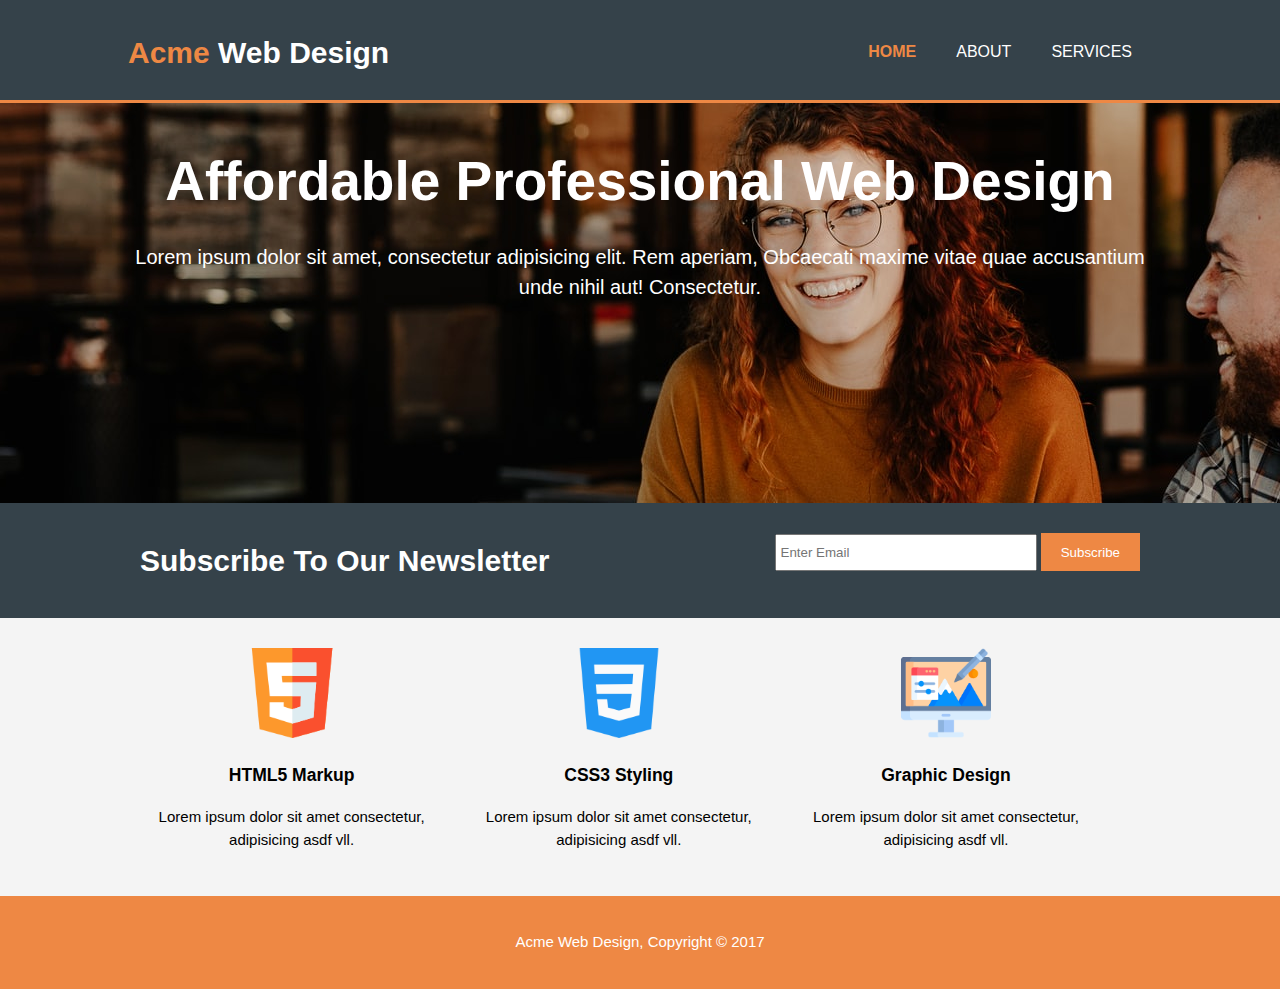
<file: acme web/index.html>
<!DOCTYPE html>
<html lang="en">
<head>

    <meta charset="UTF-8">
    <meta http-equiv="X-UA-Compatible" content="IE=edge">
    <meta name="viewport" content="width=device-width, initial-scale=1.0">
    <meta name="description" content="Affordable and professional web design">
    <meta name="keywords" content="web design, Affordable web design, professional web design">
    <meta name="author" content="Mohammad Zaid">
    <title>Acme Web Design | Welcome </title>
    <link rel="stylesheet" href="css/style.css">
    
</head>

<body>

    <header>
        <div class="container">
            <div id="branding">
                <h1><span class="highlight">Acme</span> Web Design</h1>
            </div>
            <nav>
                <ul>
                    <li class="current"><a href="index.html">Home</a></li>
                    <li><a href="about.html">About</a></li>
                    <li><a href="services.html">Services</a></li>
                 </ul>
            </nav>
        </div>
    </header>

    <section id="showcase">
        <div class="container">
            <h1>Affordable Professional Web Design</h1>
            <p>Lorem ipsum dolor sit amet, consectetur adipisicing elit. Rem aperiam, Obcaecati maxime vitae quae accusantium unde nihil aut! Consectetur.</p>
        </div>
    </section>

    <section id="newsletter">
        <div class="container">
            <h1>Subscribe To Our Newsletter</h1>
            <form action="">
                <input type="email" placeholder="Enter Email">
                <button type="submit" class="button_1">Subscribe</button>
            </form>
        </div>
    </section>

    <section id="boxes">
        <div class="container">
            <div class="box">
                <img src="img/html5.png" alt="" srcset="">
                <h3>HTML5 Markup</h3>
                <p>Lorem ipsum dolor sit amet consectetur, adipisicing asdf
                    vll.
                </p>
            </div>
            <div class="box">
                <img src="img/css-3.png" alt="" srcset="">
                <h3>CSS3 Styling</h3>
                <p>Lorem ipsum dolor sit amet consectetur, adipisicing asdf
                    vll.
                </p>
            </div>
            <div class="box">
                <img src="img/illustration.png" alt="" srcset="">
                <h3>Graphic Design</h3>
                <p>Lorem ipsum dolor sit amet consectetur, adipisicing asdf
                    vll.
                </p>
            </div>
        </div>
    </section>

    <footer>
        <p>Acme Web Design, Copyright &copy; 2017</p>
    </footer>

</body>
</html>
</file>
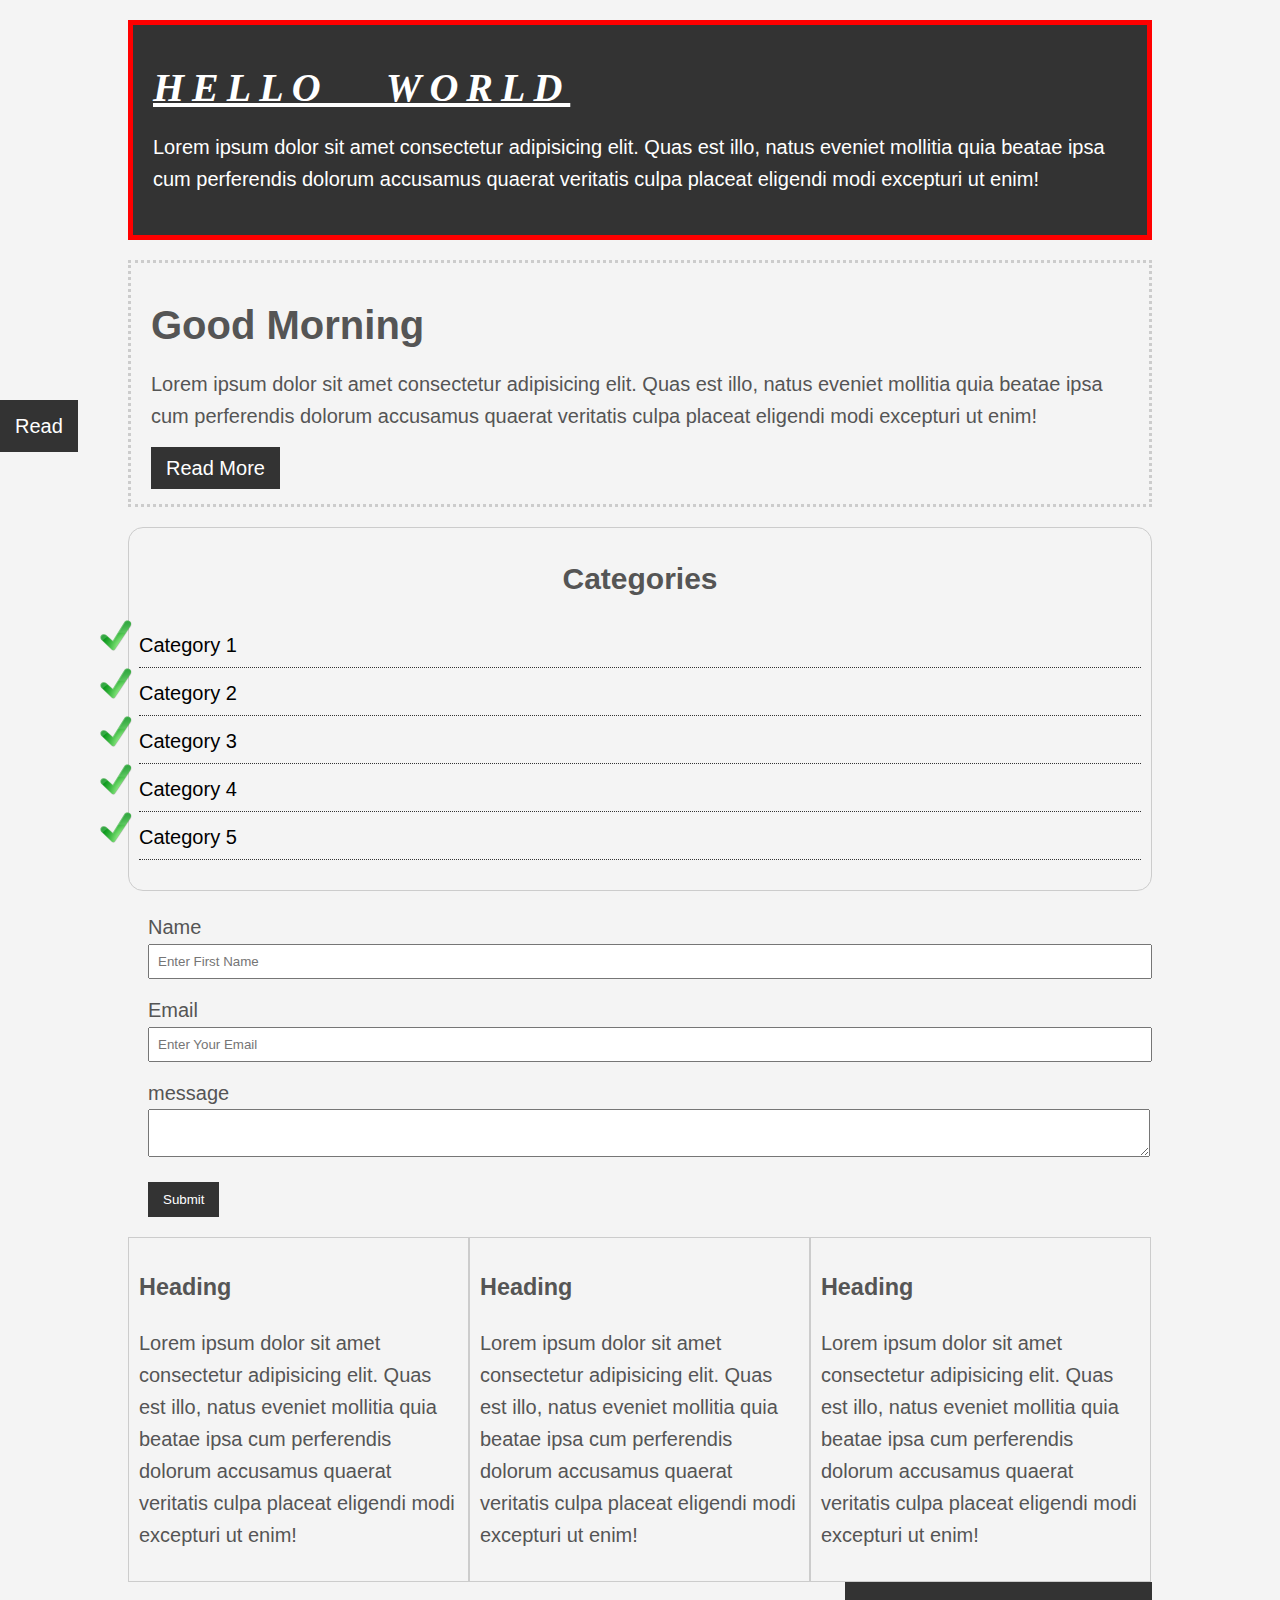
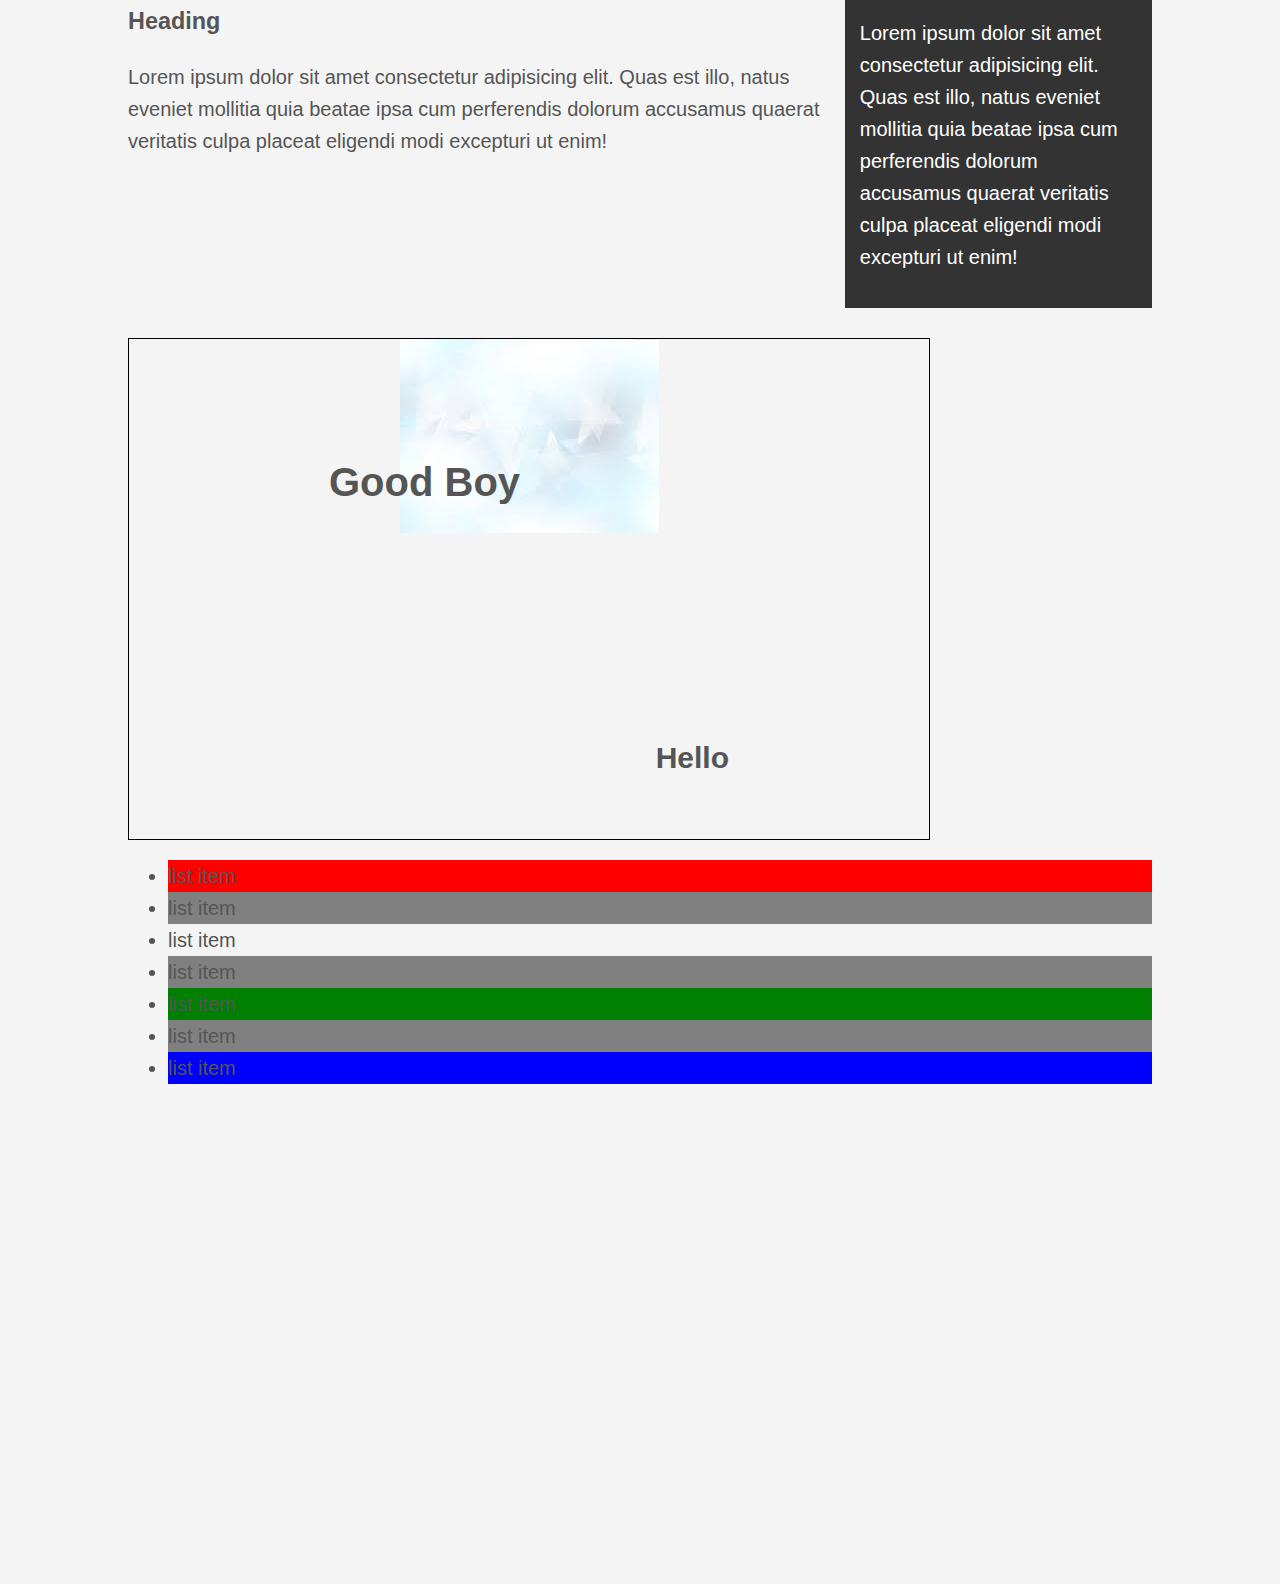
<file: css cheatsheet/index.html>
<!DOCTYPE html>
<html>
    <head>
        <title>CSS Cheat Sheet</title>
        <link rel="stylesheet" type="text/css" href="style.css">
    </head>
    <body>
        <div class="container">
            <div class="box-1">
                <h1>Hello World</h1>
                <p>Lorem ipsum dolor sit amet consectetur adipisicing elit. Quas est illo, natus eveniet mollitia quia beatae ipsa cum perferendis dolorum accusamus quaerat veritatis culpa placeat eligendi modi excepturi ut enim!</p>
            </div>
            <div class="box-2">
                <h1>Good Morning</h1>
                <p>Lorem ipsum dolor sit amet consectetur adipisicing elit. Quas est illo, natus eveniet mollitia quia beatae ipsa cum perferendis dolorum accusamus quaerat veritatis culpa placeat eligendi modi excepturi ut enim!</p>
                <a class = "button" href="">Read More</a>
            </div>
            <div class="categories">
                <h2>Categories</h2>
                <ul>
                    <li><a href="#">Category 1</a></li>
                    <li><a href="#">Category 2</a></li>
                    <li><a href="#">Category 3</a></li>
                    <li><a href="#">Category 4</a></li>
                    <li><a href="test.html">Category 5</a></li>
                </ul>
            
            </div>
            <form class="my-form">
                <div class="form-group">

                    <label for="">Name</label>
                    <input type="text" name="first-name" placeholder="Enter First Name">
                    

                </div>
                <div class="form-group">

                    <label for="">Email</label>
                    <input type="text" name="email" placeholder="Enter Your Email">
                    

                </div>
                <div class="form-group">

                    <label for="">message</label>
                    <textarea name="message"></textarea>                    

                </div>
                <input class="button" type="submit" value="Submit" name="">
            </form>
            <div class="block">
                <h3>Heading</h3>
                <p>Lorem ipsum dolor sit amet consectetur adipisicing elit. Quas est illo, natus eveniet mollitia quia beatae ipsa cum perferendis dolorum accusamus quaerat veritatis culpa placeat eligendi modi excepturi ut enim!</p>
            </div>
            <div class="block">
                <h3>Heading</h3>
                <p>Lorem ipsum dolor sit amet consectetur adipisicing elit. Quas est illo, natus eveniet mollitia quia beatae ipsa cum perferendis dolorum accusamus quaerat veritatis culpa placeat eligendi modi excepturi ut enim!</p>
            </div>
            <div class="block">
                <h3>Heading</h3>
                <p>Lorem ipsum dolor sit amet consectetur adipisicing elit. Quas est illo, natus eveniet mollitia quia beatae ipsa cum perferendis dolorum accusamus quaerat veritatis culpa placeat eligendi modi excepturi ut enim!</p>
            </div>

            <div class = "clr"></div>

            <div id = "main-block">
                <h3>Heading</h3>
                <p>Lorem ipsum dolor sit amet consectetur adipisicing elit. Quas est illo, natus eveniet mollitia quia beatae ipsa cum perferendis dolorum accusamus quaerat veritatis culpa placeat eligendi modi excepturi ut enim!</p>
            </div>
            <div id = "sidebar">
                
                <p>Lorem ipsum dolor sit amet consectetur adipisicing elit. Quas est illo, natus eveniet mollitia quia beatae ipsa cum perferendis dolorum accusamus quaerat veritatis culpa placeat eligendi modi excepturi ut enim!</p>
            </div>
            <div class="clr"></div>
            <div class="p-box">
                <h1>Good Boy</h1>
                <h2>Hello</h2>
            </div>

            <ul class="my-list">
                <li>list item</li>
                <li>list item</li>
                <li>list item</li>
                <li>list item</li>
                <li>list item</li>
                <li>list item</li>
                <li>list item</li>
            </ul>
        </div> <!--container end-->

        <a class="fix-me button" href="">Read</a>

        <div style="margin-top: 500px;"></div>
    </body>
</html>
</file>
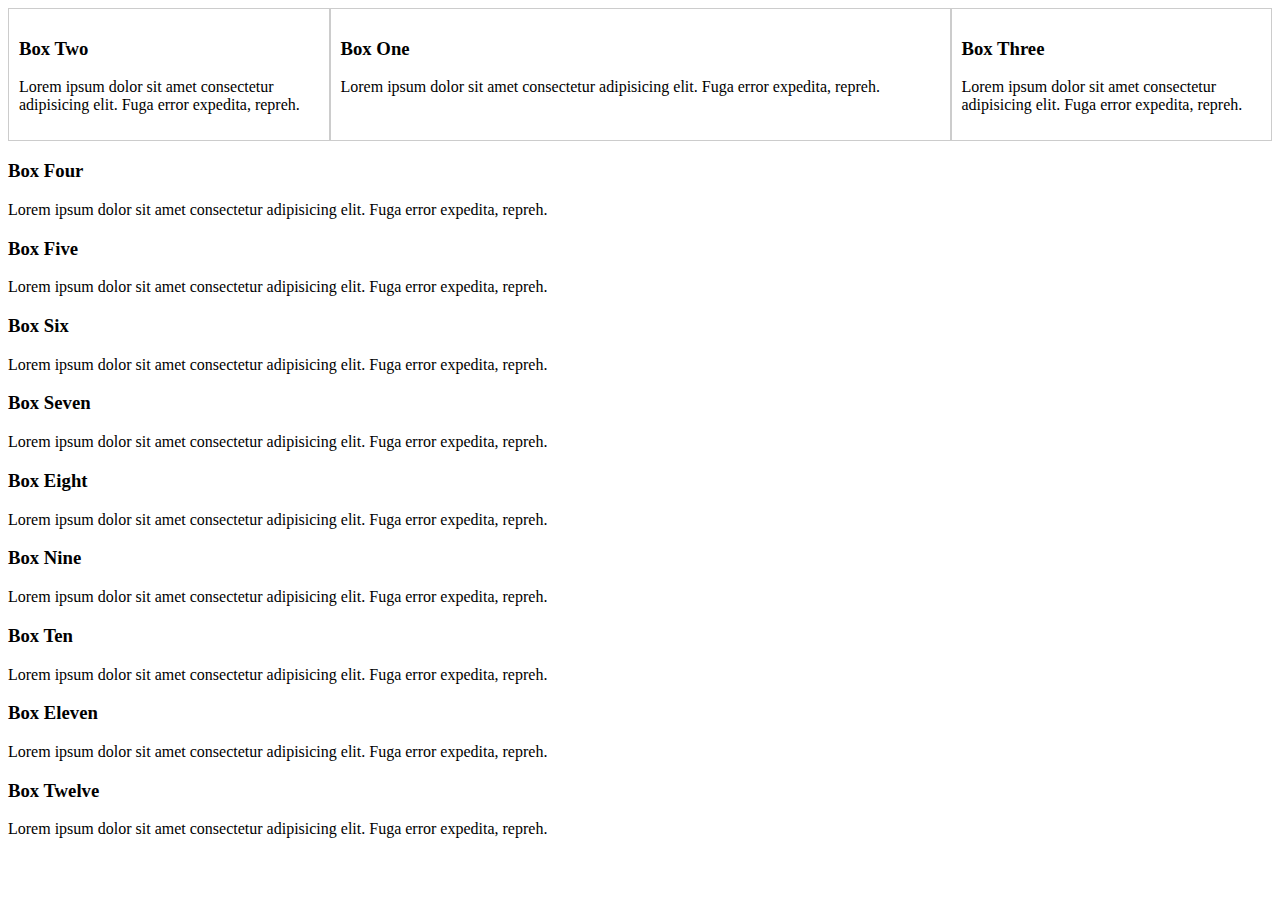
<file: css-flexbox/index.html>
<!DOCTYPE html>
<html>
    <head>
        <title>css flexbox</title>
        <link rel="stylesheet" href="css/style.css">
    </head>
    <body>
        <div class="container-1">
            <div class="box-1">
                <h3>Box One</h3>
                <p>Lorem ipsum dolor sit amet consectetur adipisicing elit. Fuga error expedita, repreh.</p>
            </div>
            <div class="box-2">
                <h3>Box Two</h3>
                <p>Lorem ipsum dolor sit amet consectetur adipisicing elit. Fuga error expedita, repreh.</p>
            </div>
            <div class="box-3">
                <h3>Box Three</h3>
                <p>Lorem ipsum dolor sit amet consectetur adipisicing elit. Fuga error expedita, repreh.</p>
            </div>
        </div>

        <div class="container-2">
            <div class="container-2-box">
                <h3>Box Four</h3>
                <p>Lorem ipsum dolor sit amet consectetur adipisicing elit. Fuga error expedita, repreh.</p>
            </div>
            <div class="conatiner-2-box">
                <h3>Box Five</h3>
                <p>Lorem ipsum dolor sit amet consectetur adipisicing elit. Fuga error expedita, repreh.</p>
            </div>
            <div class="container-2-box">
                <h3>Box Six</h3>
                <p>Lorem ipsum dolor sit amet consectetur adipisicing elit. Fuga error expedita, repreh.</p>
            </div>
        </div>

        <div class="container-3">
            <div class="container-3-box">
                <h3>Box Seven</h3>
                <p>Lorem ipsum dolor sit amet consectetur adipisicing elit. Fuga error expedita, repreh.</p>
            </div>
            <div class="container-3-box">
                <h3>Box Eight</h3>
                <p>Lorem ipsum dolor sit amet consectetur adipisicing elit. Fuga error expedita, repreh.</p>
            </div>
            <div class="container-3-box">
                <h3>Box Nine</h3>
                <p>Lorem ipsum dolor sit amet consectetur adipisicing elit. Fuga error expedita, repreh.</p>
            </div>
            <div class="container-3-box">
                <h3>Box Ten</h3>
                <p>Lorem ipsum dolor sit amet consectetur adipisicing elit. Fuga error expedita, repreh.</p>
            </div>
            <div class="container-3-box">
                <h3>Box Eleven</h3>
                <p>Lorem ipsum dolor sit amet consectetur adipisicing elit. Fuga error expedita, repreh.</p>
            </div>
            <div class="container-3-box">
                <h3>Box Twelve</h3>
                <p>Lorem ipsum dolor sit amet consectetur adipisicing elit. Fuga error expedita, repreh.</p>
            </div>
        </div>
    </body>
</html>
</file>
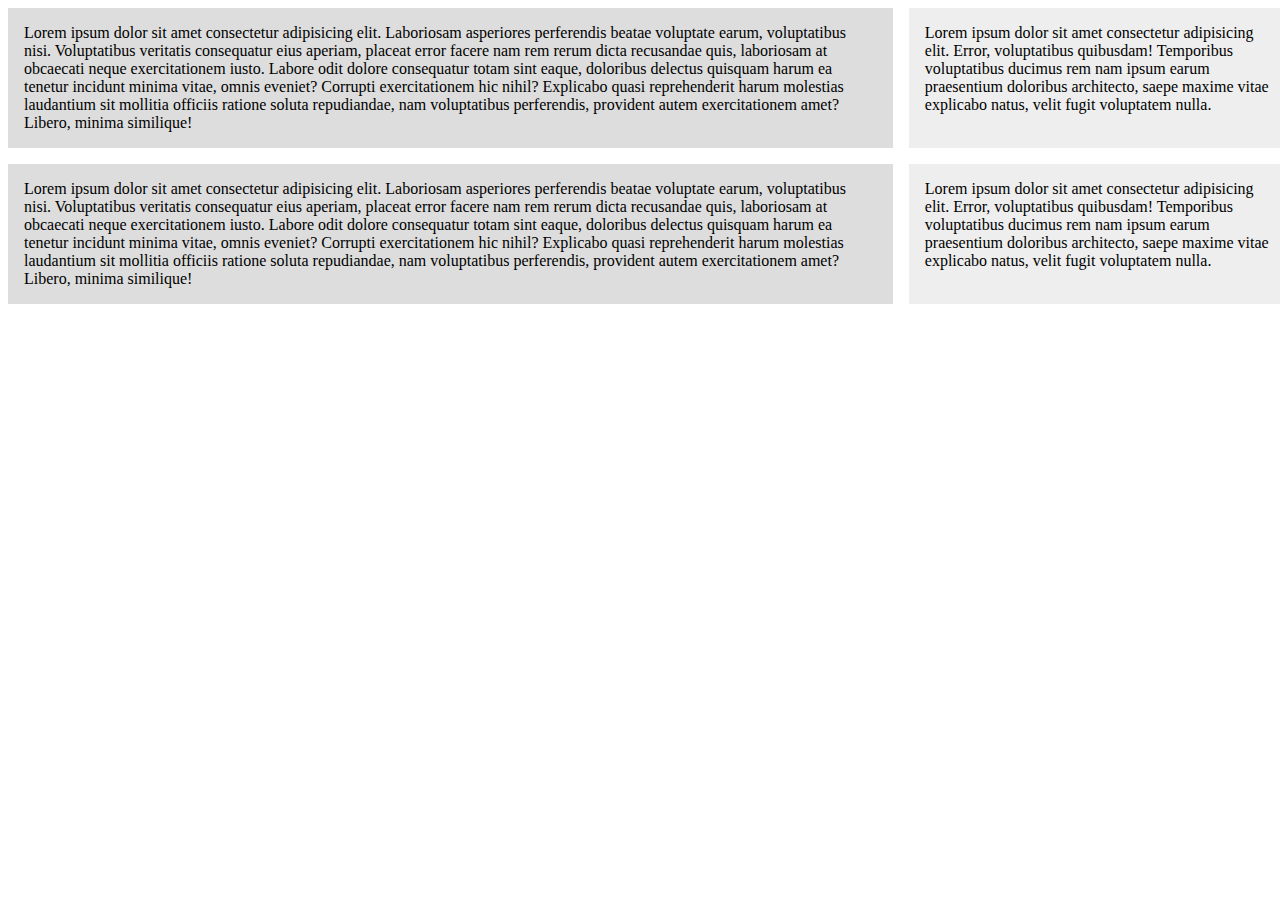
<file: css-grid/index.html>
<!DOCTYPE html>
<html>
    <head>
        <title>CSS Grid</title>
        <style>
            .wrapper{
                display: grid;
                grid-template-columns: 70% 30%;
                /* grid-column-gap: 1em;
                grid-row-gap: 1em; */
                gap: 1em;
            }
            .wrapper > div{
                background: #eee;
                padding: 1em;
            }
            .wrapper > div:nth-child(odd){
                background: #ddd;
            }
        </style>
    </head>
    <body>
        <div class="wrapper">
            <div>
                Lorem ipsum dolor sit amet consectetur adipisicing elit. Laboriosam asperiores perferendis beatae voluptate earum, voluptatibus nisi. Voluptatibus veritatis consequatur eius aperiam, placeat error facere nam rem rerum dicta recusandae quis, laboriosam at obcaecati neque exercitationem iusto. Labore odit dolore consequatur totam sint eaque, doloribus delectus quisquam harum ea tenetur incidunt minima vitae, omnis eveniet? Corrupti exercitationem hic nihil? Explicabo quasi reprehenderit harum molestias laudantium sit mollitia officiis ratione soluta repudiandae, nam voluptatibus perferendis, provident autem exercitationem amet? Libero, minima similique!
            </div>
            <div>
                Lorem ipsum dolor sit amet consectetur adipisicing elit. Error, voluptatibus quibusdam! Temporibus voluptatibus ducimus rem nam ipsum earum praesentium doloribus architecto, saepe maxime vitae explicabo natus, velit fugit voluptatem nulla.
            </div>
            <div>
                Lorem ipsum dolor sit amet consectetur adipisicing elit. Laboriosam asperiores perferendis beatae voluptate earum, voluptatibus nisi. Voluptatibus veritatis consequatur eius aperiam, placeat error facere nam rem rerum dicta recusandae quis, laboriosam at obcaecati neque exercitationem iusto. Labore odit dolore consequatur totam sint eaque, doloribus delectus quisquam harum ea tenetur incidunt minima vitae, omnis eveniet? Corrupti exercitationem hic nihil? Explicabo quasi reprehenderit harum molestias laudantium sit mollitia officiis ratione soluta repudiandae, nam voluptatibus perferendis, provident autem exercitationem amet? Libero, minima similique!
            </div>
            <div>
                Lorem ipsum dolor sit amet consectetur adipisicing elit. Error, voluptatibus quibusdam! Temporibus voluptatibus ducimus rem nam ipsum earum praesentium doloribus architecto, saepe maxime vitae explicabo natus, velit fugit voluptatem nulla.
            </div>
        </div>
    </body>
</html>
</file>
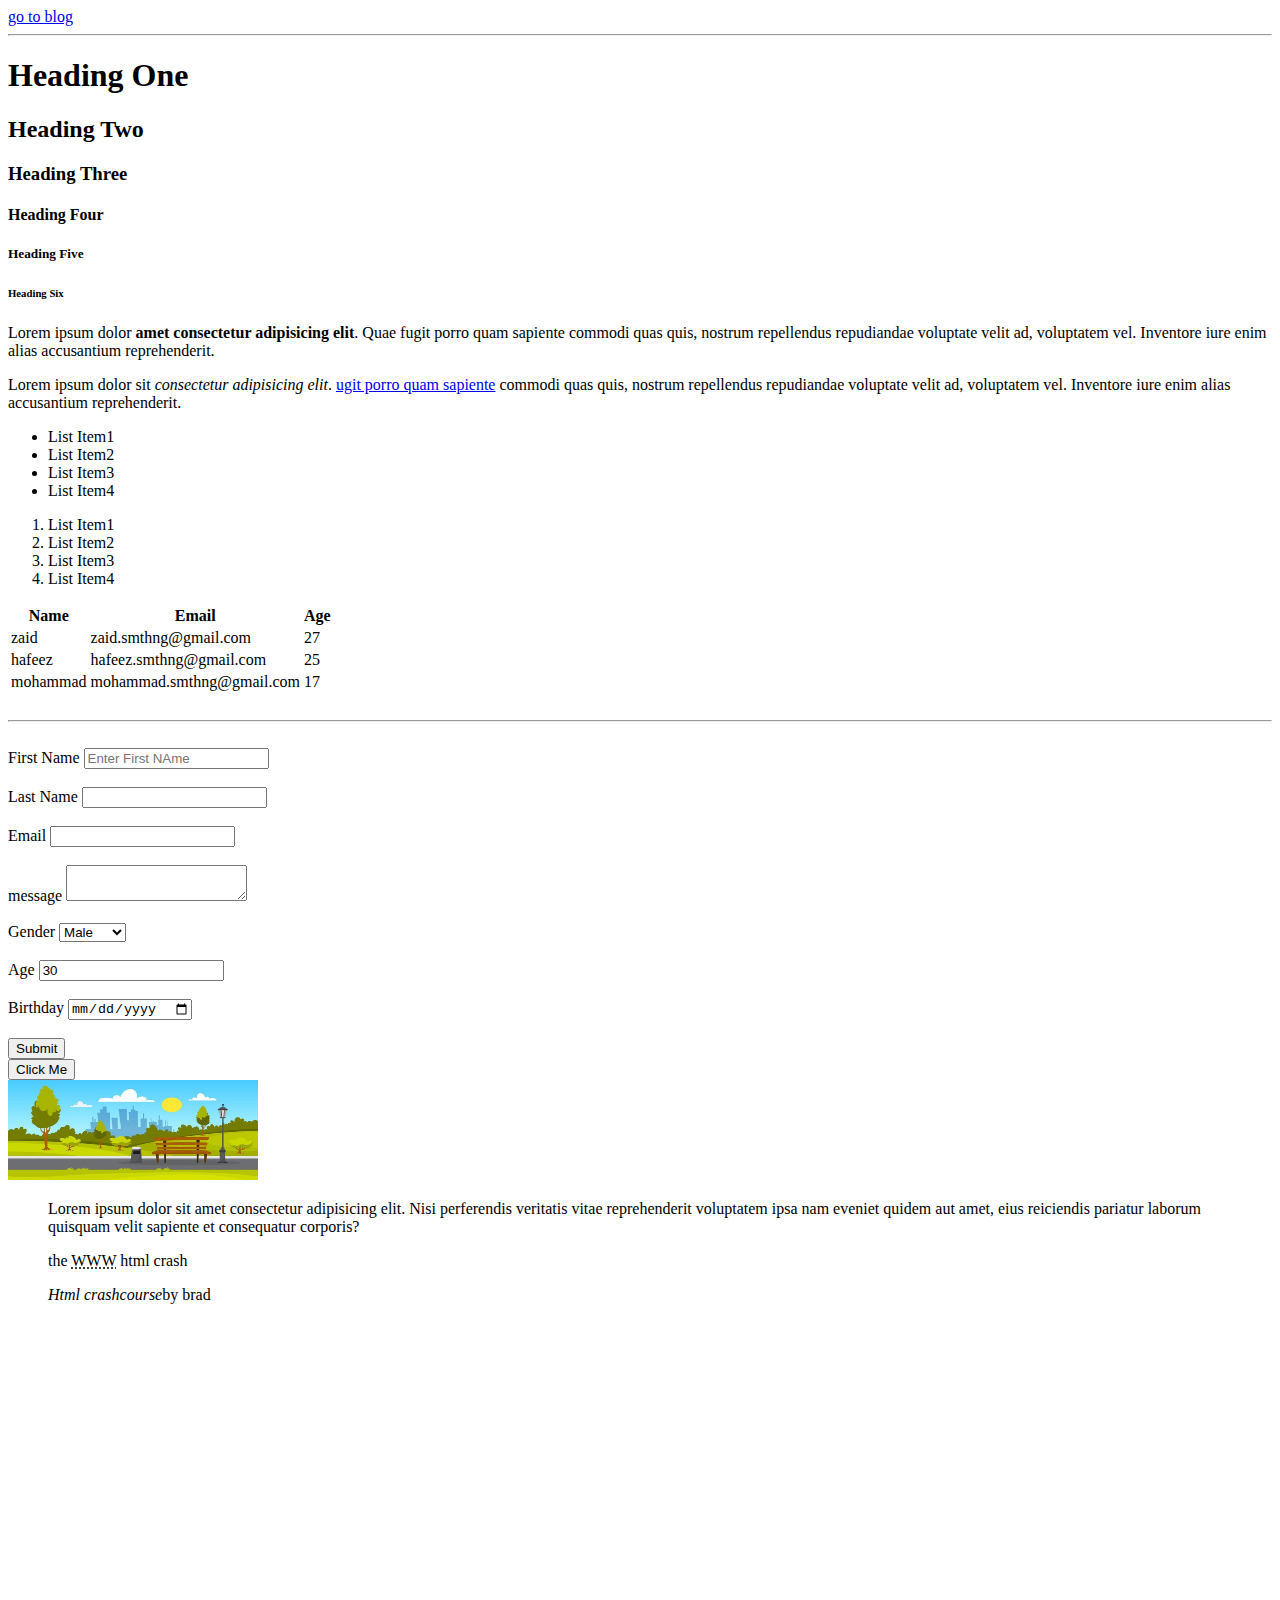
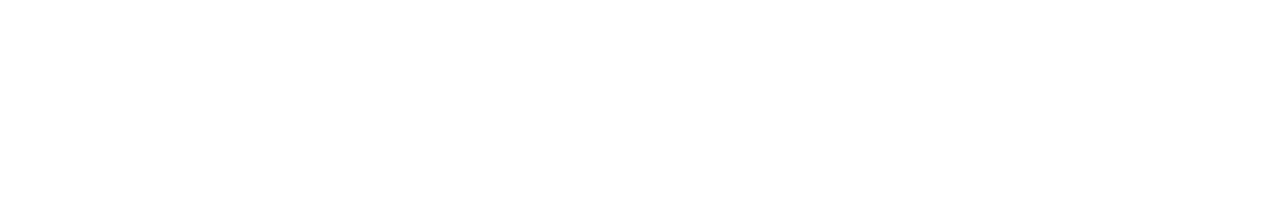
<file: html cheatsheet/index.html>
<!DOCTYPE html>
<html>
    <head>
        <title>HTML cheat sheet</title>
    </head>
    <body>
        <a href="blog.html">go to blog</a>
        <hr>
        <!-- Headings -->
        <h1>Heading One</h1>
        <h2>Heading Two</h2>
        <h3>Heading Three</h3>
        <h4>Heading Four</h4>
        <h5>Heading Five</h5>
        <h6>Heading Six</h6>

        <!-- Paragraph -->
        <p>
            Lorem ipsum dolor <strong> amet consectetur adipisicing elit</strong>. Quae fugit porro quam sapiente commodi quas quis, nostrum repellendus repudiandae voluptate velit ad, voluptatem vel. Inventore iure enim alias accusantium reprehenderit.

        </p>
        <p>
            Lorem ipsum dolor sit <em>consectetur adipisicing elit</em>. <a href ="https://youtube.com/" target = "_blank">ugit porro quam sapiente</a> commodi quas quis, nostrum repellendus repudiandae voluptate velit ad, voluptatem vel. Inventore iure enim alias accusantium reprehenderit.

        </p>

        <!-- List -->
            <ul>
                <li>List Item1</li>
                <li>List Item2</li>
                <li>List Item3</li>
                <li>List Item4</li>
            </ul>
            <ol>
                <li>List Item1</li>
                <li>List Item2</li>
                <li>List Item3</li>
                <li>List Item4</li>
            </ol>

            <!-- Table -->
            <table>
                <thead>
                    <tr>
                        <th>Name</th>
                        <th>Email</th>
                        <th>Age</th>
                    </tr>
                </thead>
                <tbody>
                    <tr>
                        <td>zaid</td>
                        <td>zaid.smthng@gmail.com</td>
                        <td>27</td>
                    </tr>
                    <tr>
                        <td>hafeez</td>
                        <td>hafeez.smthng@gmail.com</td>
                        <td>25</td>
                    </tr>
                    <tr>
                        <td>mohammad</td>
                        <td>mohammad.smthng@gmail.com</td>
                        <td>17</td>
                    </tr>
                </tbody>
            </table>

            <br>
            <hr>
            <br>

            <!-- Form -->
            <form action="https://www.youtube.com/watch?v=UB1O30fR-EE&t=1605s" method="POST">
                <div>
                    <label for="">First Name</label>
                    <input type="text" name="firstName" placeholder="Enter First NAme">
                </div>
                <br>
                <div>
                    <label for="">Last Name</label>
                    <input type="text" name="lastName">
                </div>
                <br>
                <div>
                    <label for="">Email</label>
                    <input type="email" name="email">
                </div>
                <br>
                <div>
                    <label for="">message</label>
                    <textarea name="message"></textarea>
                </div>
                <br>
                <div>
                    <label for="">Gender</label>
                    <select>
                        <option value="male">Male</option>
                        <option value="female">Female</option>
                        <option value="other">Other</option>
                    </select>
                </div>
                <br>
                <div>
                    <label for="">Age</label>
                    <input type="number" name="age" value="30">
                </div>
                <br>
                <div>
                    <label for="">Birthday</label>
                    <input type="date" name="birthday">
                </div>
                <br>
                <input type="submit" name="submit" value="Submit">
            </form>

            <!-- Button -->
            <button>Click Me</button>

            <br>
            <a href="images/bg.jpg">
                <img src="images/bg.jpg" alt="Image not found" width="250" height="100">
            </a>

            <!-- Quotation -->

            <blockquote cite="https://youtube.com">
                Lorem ipsum dolor sit amet consectetur adipisicing elit. Nisi perferendis veritatis vitae reprehenderit voluptatem ipsa nam eveniet quidem aut amet, eius reiciendis pariatur laborum quisquam velit sapiente et consequatur corporis?
                <p>the <abbr title="World Wide Web">WWW</abbr> html crash</p>
                <p><cite>Html crashcourse</cite>by brad </p>
            </blockquote>

            <div style="margin-top: 500px"></div>
    </body>
</html>
</file>
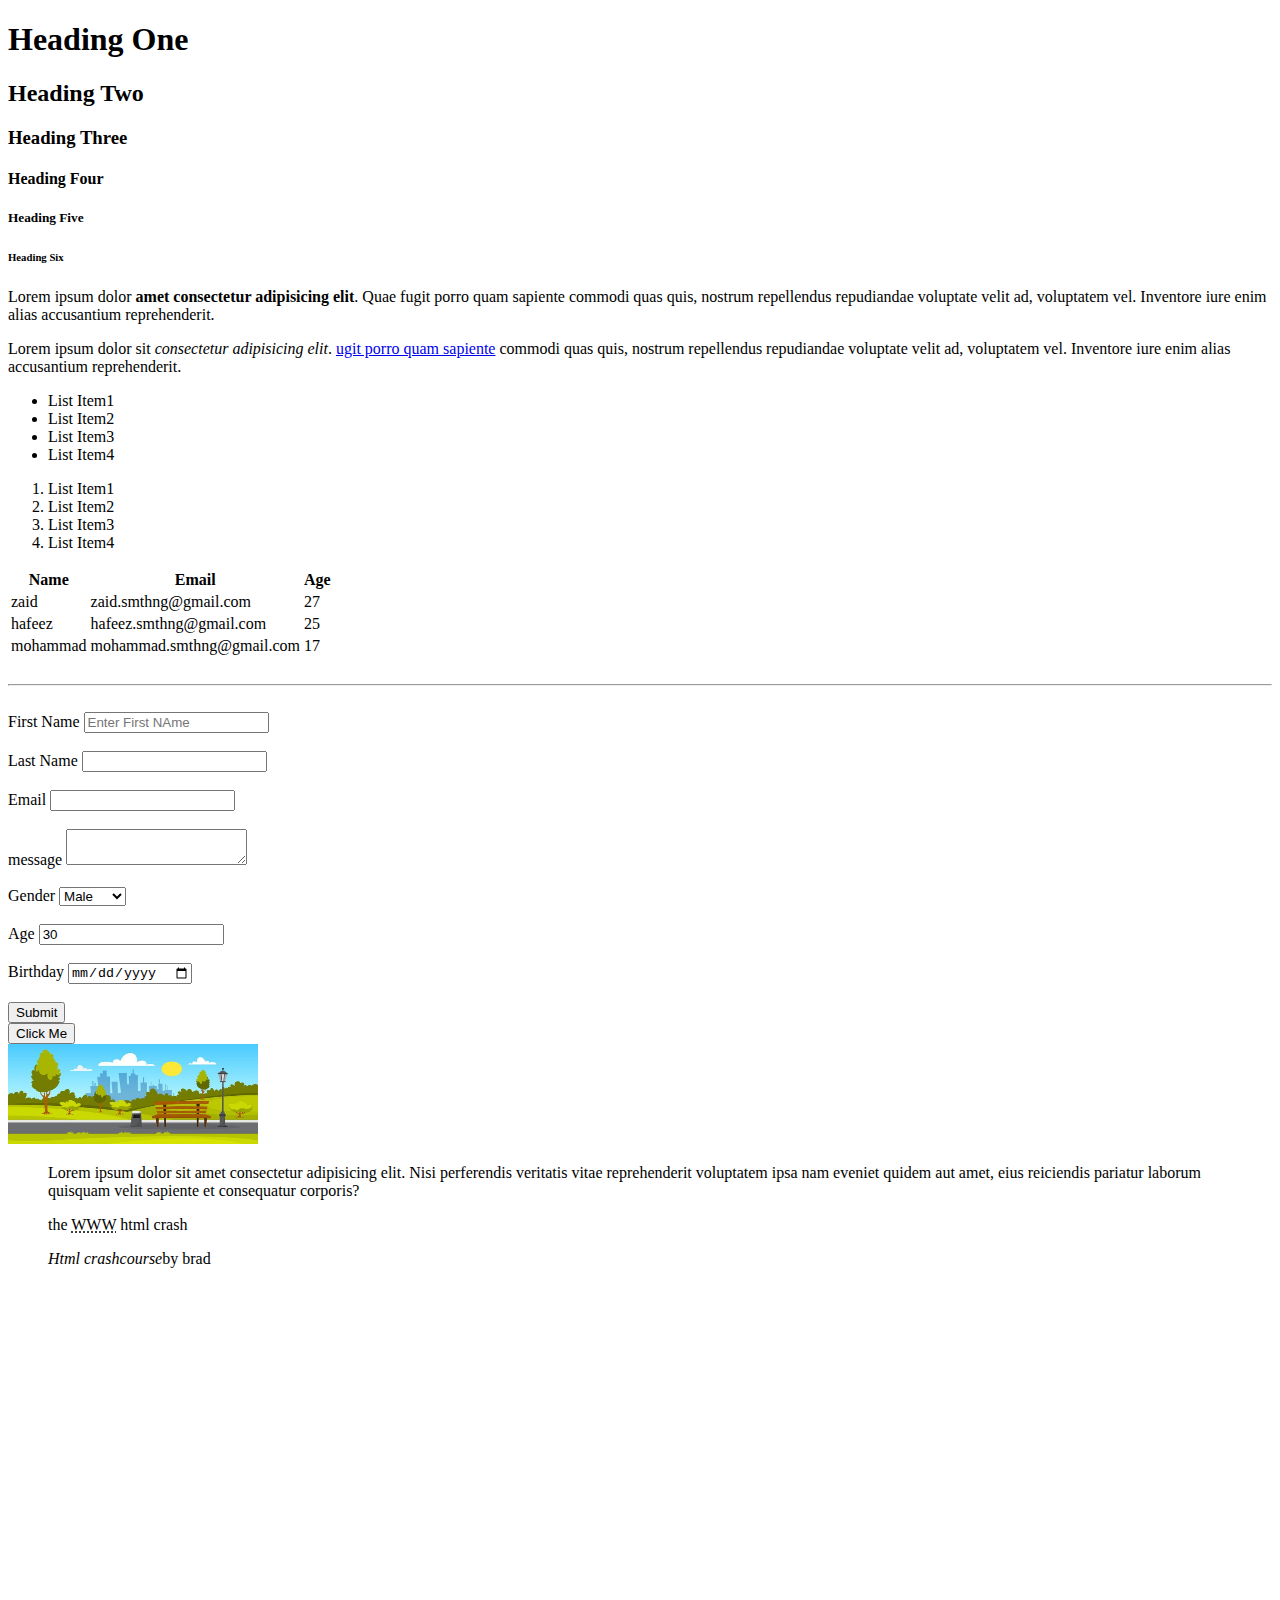
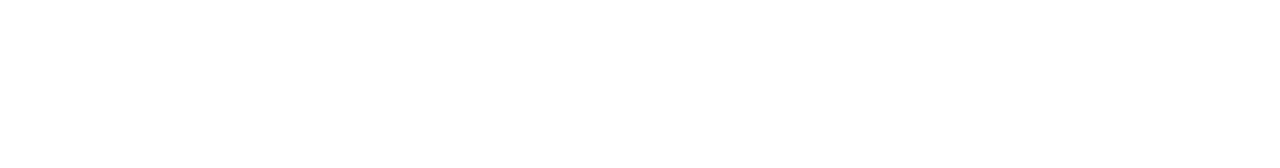
<file: html cheetsheet/index.html>
<!DOCTYPE html>
<html>
    <head>
        <title>HTML cheat sheet</title>
    </head>
    <body>
        <!-- Headings -->
        <h1>Heading One</h1>
        <h2>Heading Two</h2>
        <h3>Heading Three</h3>
        <h4>Heading Four</h4>
        <h5>Heading Five</h5>
        <h6>Heading Six</h6>

        <!-- Paragraph -->
        <p>
            Lorem ipsum dolor <strong> amet consectetur adipisicing elit</strong>. Quae fugit porro quam sapiente commodi quas quis, nostrum repellendus repudiandae voluptate velit ad, voluptatem vel. Inventore iure enim alias accusantium reprehenderit.

        </p>
        <p>
            Lorem ipsum dolor sit <em>consectetur adipisicing elit</em>. <a href ="https://youtube.com/" target = "_blank">ugit porro quam sapiente</a> commodi quas quis, nostrum repellendus repudiandae voluptate velit ad, voluptatem vel. Inventore iure enim alias accusantium reprehenderit.

        </p>

        <!-- List -->
            <ul>
                <li>List Item1</li>
                <li>List Item2</li>
                <li>List Item3</li>
                <li>List Item4</li>
            </ul>
            <ol>
                <li>List Item1</li>
                <li>List Item2</li>
                <li>List Item3</li>
                <li>List Item4</li>
            </ol>

            <!-- Table -->
            <table>
                <thead>
                    <tr>
                        <th>Name</th>
                        <th>Email</th>
                        <th>Age</th>
                    </tr>
                </thead>
                <tbody>
                    <tr>
                        <td>zaid</td>
                        <td>zaid.smthng@gmail.com</td>
                        <td>27</td>
                    </tr>
                    <tr>
                        <td>hafeez</td>
                        <td>hafeez.smthng@gmail.com</td>
                        <td>25</td>
                    </tr>
                    <tr>
                        <td>mohammad</td>
                        <td>mohammad.smthng@gmail.com</td>
                        <td>17</td>
                    </tr>
                </tbody>
            </table>

            <br>
            <hr>
            <br>

            <!-- Form -->
            <form action="https://www.youtube.com/watch?v=UB1O30fR-EE&t=1605s" method="POST">
                <div>
                    <label for="">First Name</label>
                    <input type="text" name="firstName" placeholder="Enter First NAme">
                </div>
                <br>
                <div>
                    <label for="">Last Name</label>
                    <input type="text" name="lastName">
                </div>
                <br>
                <div>
                    <label for="">Email</label>
                    <input type="email" name="email">
                </div>
                <br>
                <div>
                    <label for="">message</label>
                    <textarea name="message"></textarea>
                </div>
                <br>
                <div>
                    <label for="">Gender</label>
                    <select>
                        <option value="male">Male</option>
                        <option value="female">Female</option>
                        <option value="other">Other</option>
                    </select>
                </div>
                <br>
                <div>
                    <label for="">Age</label>
                    <input type="number" name="age" value="30">
                </div>
                <br>
                <div>
                    <label for="">Birthday</label>
                    <input type="date" name="birthday">
                </div>
                <br>
                <input type="submit" name="submit" value="Submit">
            </form>

            <!-- Button -->
            <button>Click Me</button>

            <br>
            <a href="images/bg.jpg">
                <img src="images/bg.jpg" alt="Image not found" width="250" height="100">
            </a>

            <!-- Quotation -->

            <blockquote cite="https://youtube.com">
                Lorem ipsum dolor sit amet consectetur adipisicing elit. Nisi perferendis veritatis vitae reprehenderit voluptatem ipsa nam eveniet quidem aut amet, eius reiciendis pariatur laborum quisquam velit sapiente et consequatur corporis?
                <p>the <abbr title="World Wide Web">WWW</abbr> html crash</p>
                <p><cite>Html crashcourse</cite>by brad </p>
            </blockquote>

            <div style="margin-top: 500px"></div>
    </body>
</html>
</file>
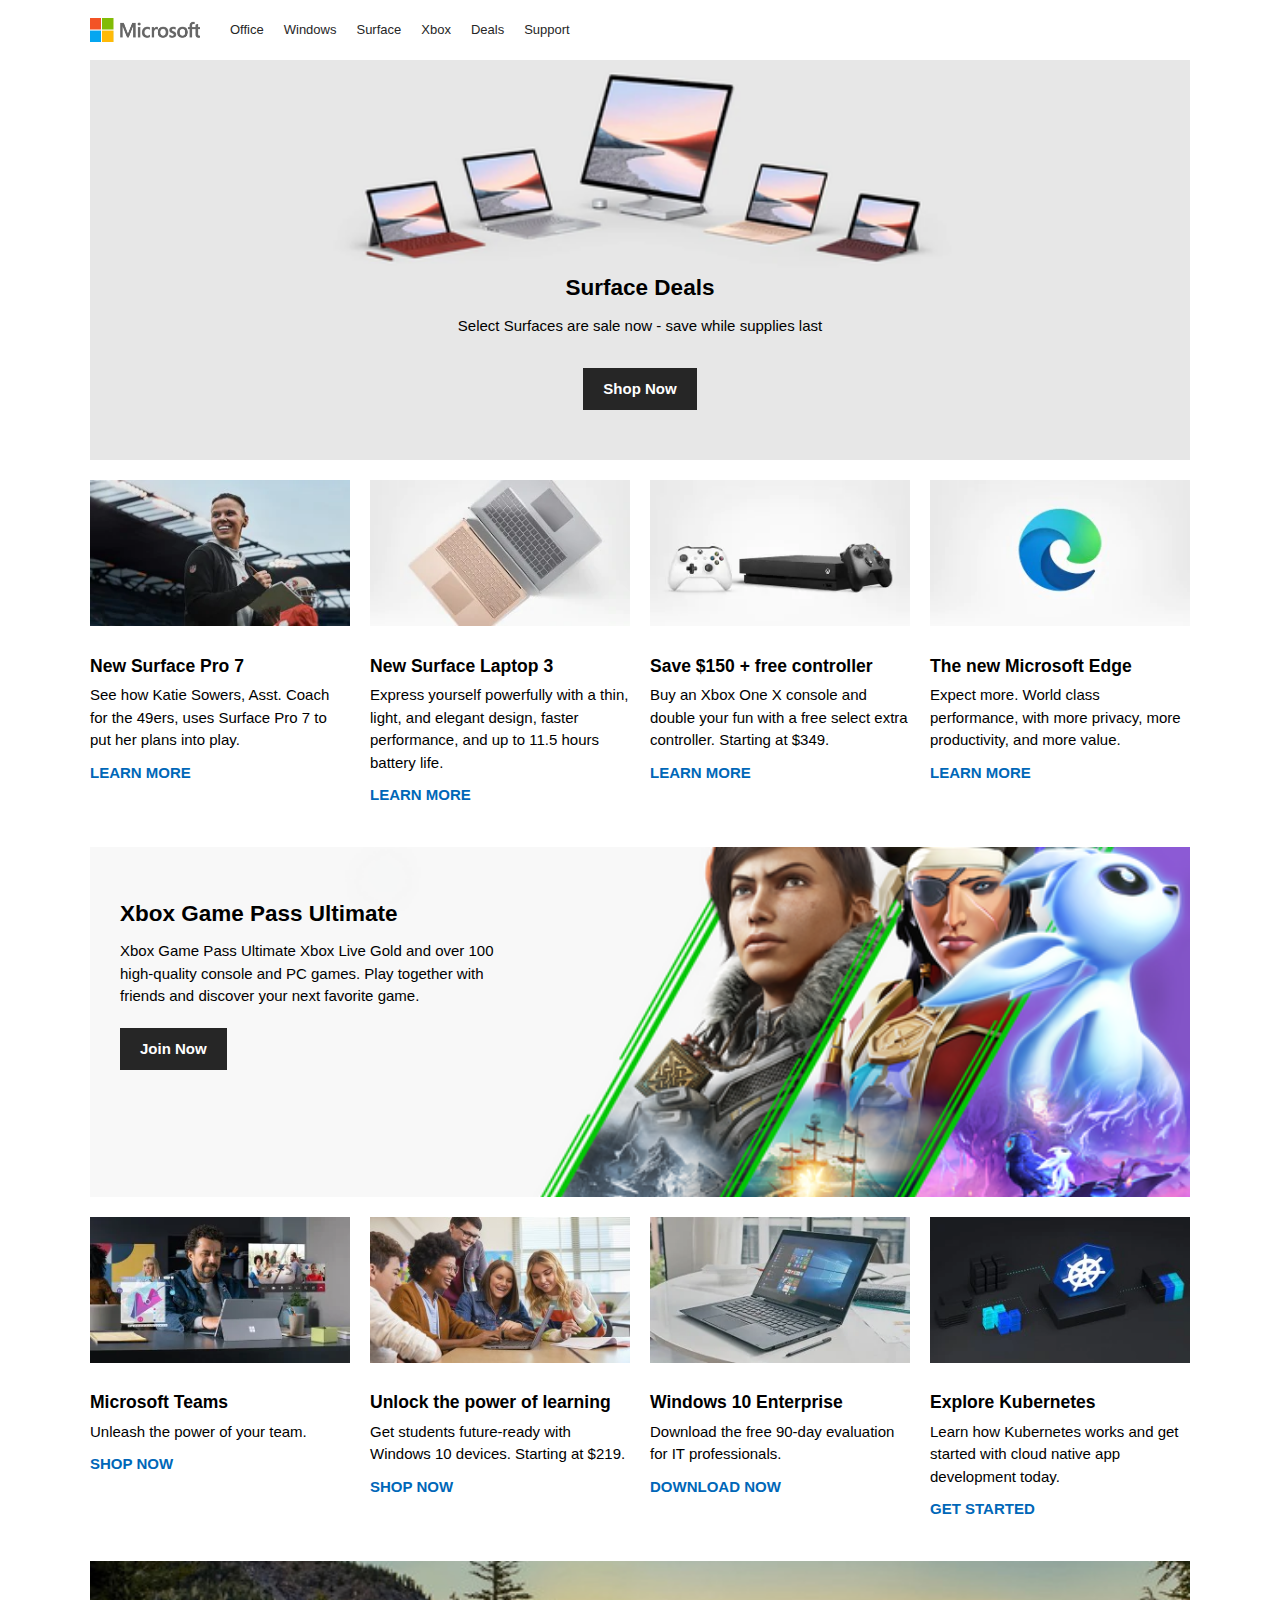
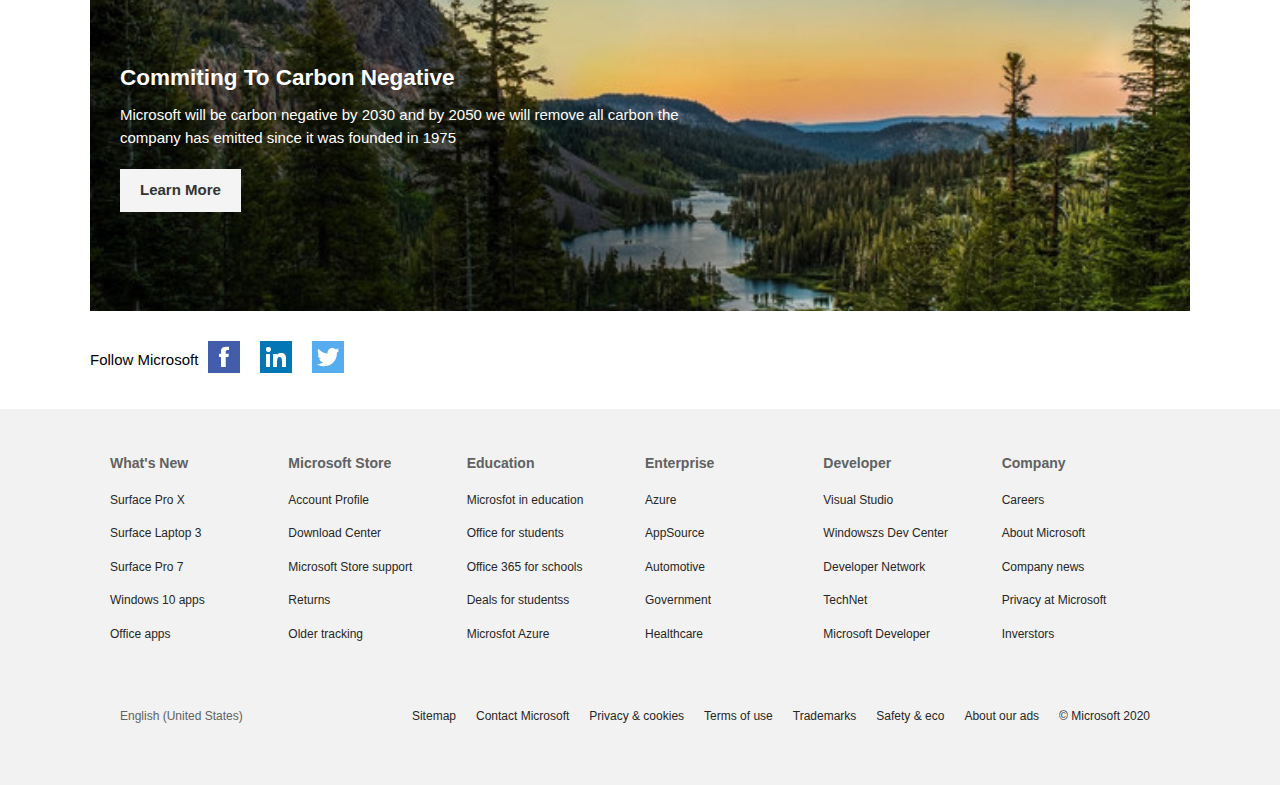
<file: MICROSOFT_CLONE/index.html>
<!DOCTYPE html>
<html lang="en">
<head>
    <meta charset="UTF-8">
    <meta http-equiv="X-UA-Compatible" content="IE=edge">
    <meta name="viewport" content="width=device-width, initial-scale=1.0">
    <link rel="stylesheet" href="https://cdnjs.cloudflare.com/ajax/libs/font-awesome/5.15.3/css/all.min.css" integrity="sha512-iBBXm8fW90+nuLcSKlbmrPcLa0OT92xO1BIsZ+ywDWZCvqsWgccV3gFoRBv0z+8dLJgyAHIhR35VZc2oM/gI1w==" crossorigin="anonymous" referrerpolicy="no-referrer" />
    <link rel="stylesheet" href="style.css">
    <title>Microsoft Official Homepage</title>
</head>
<body>
    <div class="container">
        <!-- Navbar -->
        <nav class="main-nav">
            <img src="msCloneImgs/logo.png" alt="Microsoft" class="logo">

            <ul class="main-menu">
                <li><a href="#">Office</a></li>
                <li><a href="#">Windows</a></li>
                <li><a href="#">Surface</a></li>
                <li><a href="#">Xbox</a></li>
                <li><a href="#">Deals</a></li>
                <li><a href="#">Support</a></li>
            </ul>

            <ul class="right-menu">
                <li>
                    <a href="#">
                        <i class="fas fa-search"></i>
                    </a>
                </li>
                <li>
                    <a href="#">
                        <i class="fas fa-shopping-cart"></i>
                    </a>
                </li>
            </ul>
        </nav>

        <!-- Showcase -->

        <header class="showcase">
            <h2>Surface Deals</h2>
            <p>Select Surfaces are sale now - save while supplies last</p>
            <a href="#" class="btn">Shop Now <i class="fas fa-chevron-right"></i></a>
        </header>

        <!-- Home Cards -->

        <section class="home-cards">
            <div>
                <img src="/MICROSOFT_CLONE/msCloneImgs/card1.png" alt="card">
                <h3>New Surface Pro 7</h3>
                <p>
                    See how Katie Sowers, Asst. Coach for the 49ers, uses Surface Pro 7
                    to put her plans into play.
                </p>
                <a href="#">Learn More <i class="fas fa-chevron-right"></i></a>
            </div>
            <div>
                <img src="/MICROSOFT_CLONE/msCloneImgs/card2.png" alt="" />
                <h3>New Surface Laptop 3</h3>
                <p>
                    Express yourself powerfully with a thin, light, and elegant design,
                    faster performance, and up to 11.5 hours battery life.
                </p>
                <a href="#">Learn More <i class="fas fa-chevron-right"></i></a>
            </div>
            <div>
                <img src="/MICROSOFT_CLONE/msCloneImgs/card3.png" alt="" />
                <h3>Save $150 + free controller</h3>
                <p>
                    Buy an Xbox One X console and double your fun with a free select
                    extra controller. Starting at $349.
                </p>
                <a href="#">Learn More <i class="fas fa-chevron-right"></i></a>
            </div>
            <div>
                <img src="/MICROSOFT_CLONE/msCloneImgs/card4.png" alt="" />
                <h3>The new Microsoft Edge</h3>
                <p>
                    Expect more. World class performance, with more privacy, more
                    productivity, and more value.
                </p>
                <a href="#">Learn More <i class="fas fa-chevron-right"></i></a>
            </div>
        </section>

        <!-- Xboxs -->
        <section class="xbox">
            <div class="content">
                <h2>Xbox Game Pass Ultimate</h2>
                <p>
                    Xbox Game Pass Ultimate Xbox Live Gold and over 100 high-quality
                    console and PC games. Play together with friends and discover your
                    next favorite game.
                </p>
                <a href="#" class="btn">Join Now<i class="fas fa-chevron-right"></i></a>
            </div>
        </section>

    <!-- Home cards 2 -->
    <section class="home-cards">
        <div>
          <img src="/MICROSOFT_CLONE/msCloneImgs/card5.png" alt="" />
          <h3>Microsoft Teams</h3>
          <p>
            Unleash the power of your team.
          </p>
          <a href="#">Shop Now <i class="fas fa-chevron-right"></i></a>
        </div>
        <div>
          <img src="/MICROSOFT_CLONE/msCloneImgs/card6.jpg" alt="" />
          <h3>Unlock the power of learning</h3>
          <p>
            Get students future-ready with Windows 10 devices. Starting at $219.
          </p>
          <a href="#">Shop Now <i class="fas fa-chevron-right"></i></a>
        </div>
        <div>
          <img src="/MICROSOFT_CLONE/msCloneImgs/card7.png" alt="" />
          <h3>Windows 10 Enterprise</h3>
          <p>
            Download the free 90-day evaluation for IT professionals.
          </p>
          <a href="#">Download Now <i class="fas fa-chevron-right"></i></a>
        </div>
        <div>
          <img src="/MICROSOFT_CLONE/msCloneImgs/card8.png" alt="" />
          <h3>Explore Kubernetes</h3>
          <p>
            Learn how Kubernetes works and get started with cloud native app
            development today.
          </p>
          <a href="#">Get Started <i class="fas fa-chevron-right"></i></a>
        </div>
      </section>
      <!-- Carbon -->
      <section class="carbon dark">
          <div class="content">
              <h2>Commiting To Carbon Negative</h2>
              <p>
                Microsoft will be carbon negative by 2030 and by 2050 we will remove
                all carbon the company has emitted since it was founded in 1975
              </p>
              <a href="#" class="btn">Learn More <i class="fas fa-chevron-right"></i></a>
          </div>
      </section>

      <!-- follow -->
      <section class="follow">
          <p>Follow Microsoft</p>
          <a href="#">
              <img src="/MICROSOFT_CLONE/msCloneImgs/social-fb.png" alt="">
          </a>
          <a href="#">
            <img src="/MICROSOFT_CLONE/msCloneImgs/social-linkedin.png" alt="">
        </a>
        <a href="#">
            <img src="/MICROSOFT_CLONE/msCloneImgs/social-twitter.png" alt="">
        </a>
      </section>
    </div>

      <!-- Links -->
        <section class="links">
            <div class="links-inner">
                <!-- Direct child -->
                <ul> 
                    <li><h3>What's New</h3></li>
                    <li><a href="#">Surface Pro X</a></li>
                    <li><a href="#">Surface Laptop 3</a></li>
                    <li><a href="#">Surface Pro 7</a></li>
                    <li><a href="#">Windows 10 apps</a></li>
                    <li><a href="#">Office apps</a></li>
                </ul>
                <ul>
                    <li><h3>Microsoft Store</h3></li>
                    <li><a href="#">Account Profile</a></li>
                    <li><a href="#">Download Center</a></li>
                    <li><a href="#">Microsoft Store support</a></li>
                    <li><a href="#">Returns</a></li>
                    <li><a href="#">Older tracking</a></li>
                </ul>
                <ul>
                    <li><h3>Education</h3></li>
                    <li><a href="#">Microsfot in education</a></li>
                    <li><a href="#">Office for students</a></li>
                    <li><a href="#">Office 365 for schools</a></li>
                    <li><a href="#">Deals for studentss</a></li>
                    <li><a href="#">Microsfot Azure</a></li>
                </ul>
                <ul>
                    <li><h3>Enterprise</h3></li>
                    <li><a href="#">Azure</a></li>
                    <li><a href="#">AppSource</a></li>
                    <li><a href="#">Automotive</a></li>
                    <li><a href="#">Government</a></li>
                    <li><a href="#">Healthcare</a></li>
                </ul>
                <ul>
                    <li><h3>Developer</h3></li>
                    <li><a href="#">Visual Studio</a></li>
                    <li><a href="#">Windowszs Dev Center</a></li>
                    <li><a href="#">Developer Network</a></li>
                    <li><a href="#">TechNet</a></li>
                    <li><a href="#">Microsoft Developer</a></li>
                </ul>
                <ul>
                    <li><h3>Company</h3></li>
                    <li><a href="#">Careers</a></li>
                    <li><a href="#">About Microsoft</a></li>
                    <li><a href="#">Company news</a></li>
                    <li><a href="#">Privacy at Microsoft</a></li>
                    <li><a href="#">Inverstors</a></li>
                </ul>
            </div>
        </section>
        <footer class="footer">
            <div class="footer-inner">
                <div><i class="fas fa-globe fa-2x"></i>English (United States)</div>
                <ul>
                    <li><a href="#">Sitemap</a></li>
                    <li><a href="#">Contact Microsoft</a></li>
                    <li><a href="#">Privacy & cookies</a></li>
                    <li><a href="#">Terms of use</a></li>
                    <li><a href="#">Trademarks</a></li>
                    <li><a href="#">Safety & eco</a></li>
                    <li><a href="#">About our ads</a></li>
                    <li><a href="#">&copy; Microsoft 2020</a></li>
                </ul>
            </div>
        </footer>
    </body>
</html>
</file>
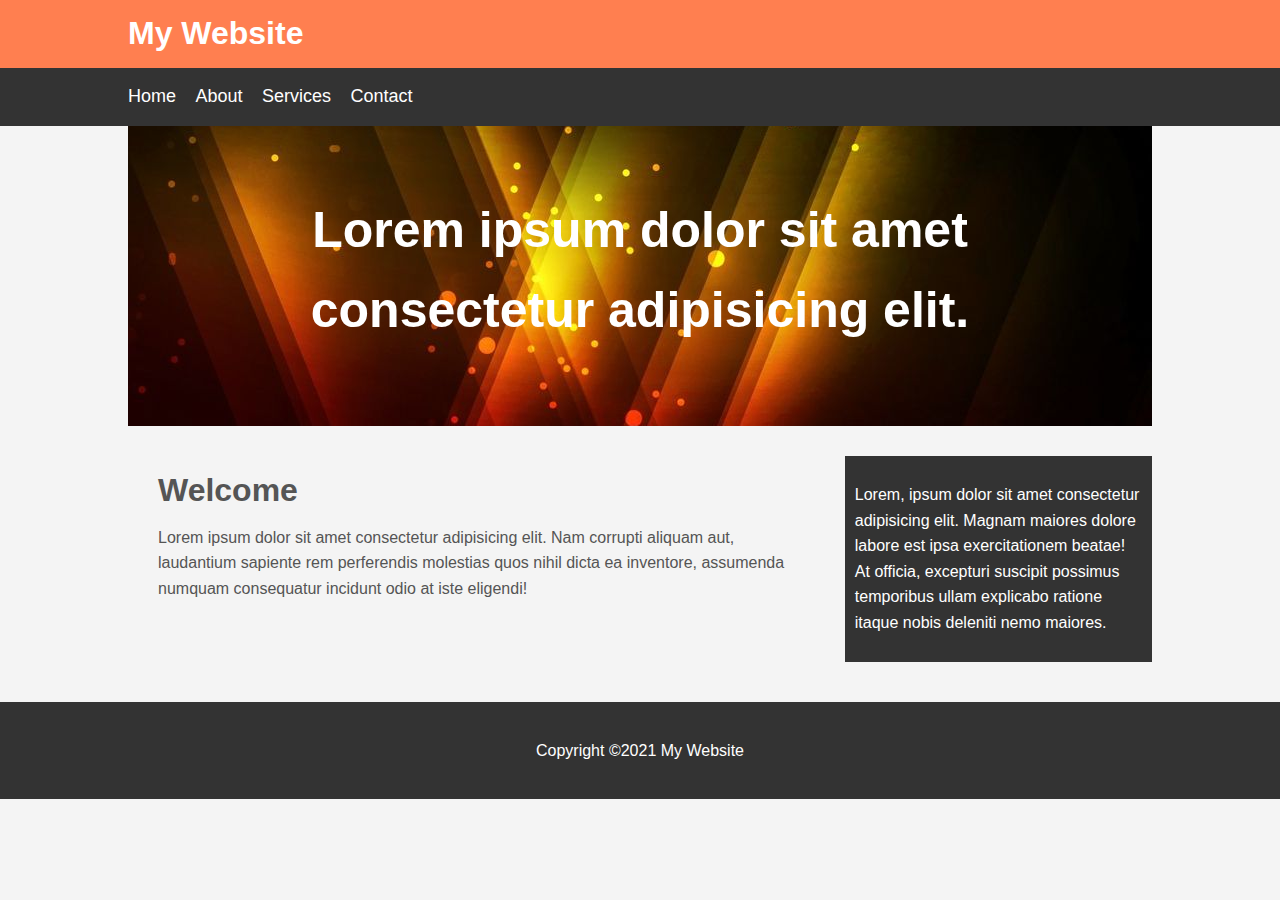
<file: my website/index.html>
<!DOCTYPE html>
<html>
    <head>
        <title>My Website</title>
        <link rel="stylesheet" type="text/css" href="css/style.css">
    </head>
    <body>

        <header id="main-header">
            <div class="container">
                <h1>My Website</h1>
            </div>
        </header>
        <nav id="navbar">
            <div class="container">
                <ul>
                    <li><a href="#">Home</a></li>
                    <li><a href="#">About</a></li>
                    <li><a href="#">Services</a></li>
                    <li><a href="#">Contact</a></li>
                </ul>    
            </div>
        </nav>
        <div class="container">
            <section id = "showcase">
                <div class="container">
                    <h1>Lorem ipsum dolor sit amet consectetur adipisicing elit.</h1>
                </div>
            </section>
            <section id="main">
                <h1>Welcome</h1>
                <p>Lorem ipsum dolor sit amet consectetur adipisicing elit. Nam corrupti aliquam aut, laudantium sapiente rem perferendis molestias quos nihil dicta ea inventore, assumenda numquam consequatur incidunt odio at iste eligendi!</p>
            </section>
            <aside id="sidebar">
                <p>Lorem, ipsum dolor sit amet consectetur adipisicing elit. Magnam maiores dolore labore est ipsa exercitationem beatae! At officia, excepturi suscipit possimus temporibus ullam explicabo ratione itaque nobis deleniti nemo maiores.</p>
            </aside>
       </div>
       
       <footer id="main-footer">
           <p>Copyright &copy;2021 My Website</p>
       </footer>
    </body>
</html>
</file>
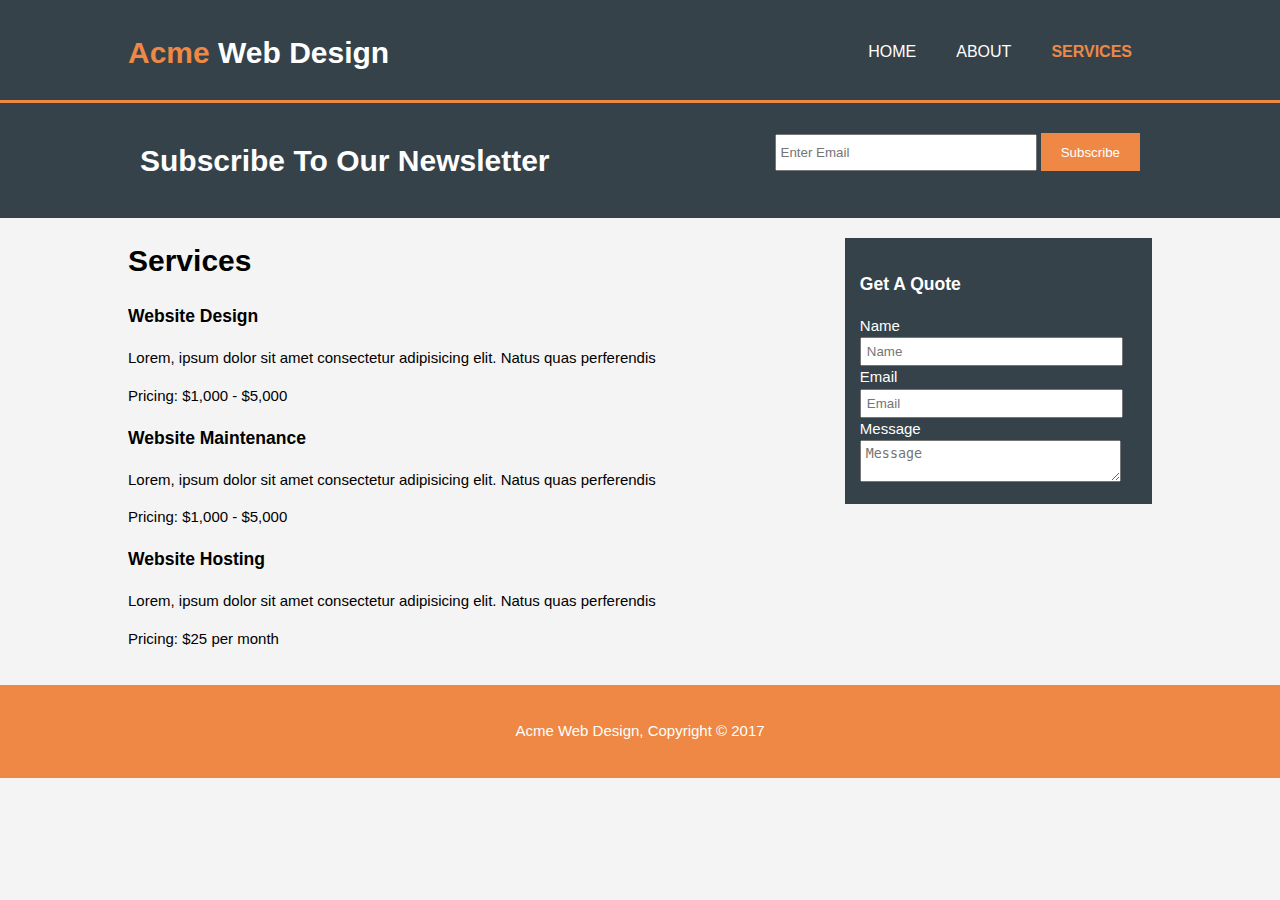
<file: acme web/services.html>
<!DOCTYPE html>
<html lang="en">
<head>

    <meta charset="UTF-8">
    <meta http-equiv="X-UA-Compatible" content="IE=edge">
    <meta name="viewport" content="width=device-width, initial-scale=1.0">
    <meta name="description" content="Affordable and professional web design">
    <meta name="keywords" content="web design, Affordable web design, professional web design">
    <meta name="author" content="Mohammad Zaid">
    <title>Acme Web Design | Services </title>
    <link rel="stylesheet" href="css/style.css">
    
</head>

<body>

    <header>
        <div class="container">
            <div id="branding">
                <h1><span class="highlight">Acme</span> Web Design</h1>
            </div>
            <nav>
                <ul>
                    <li><a href="index.html">Home</a></li>
                    <li><a href="about.html">About</a></li>
                    <li class="current"><a href="services.html">Services</a></li>
                 </ul>
            </nav>
        </div>
    </header>
    <section id="newsletter">
        <div class="container">
            <h1>Subscribe To Our Newsletter</h1>
            <form action="">
                <input type="email" placeholder="Enter Email">
                <button type="submit" class="button_1">Subscribe</button>
            </form>
        </div>
    </section>

    <section id="main">
        <div class="container">
            <article id="main-col">
                <h1 class="page-title">Services</h1>
                <ul>
                    <li>
                        <h3>Website Design</h3>
                        <p>Lorem, ipsum dolor sit amet consectetur adipisicing elit. Natus quas perferendis </p>
                        <p>Pricing: $1,000 - $5,000</p>
                    </li>
                    <li>
                        <h3>Website Maintenance</h3>
                        <p>Lorem, ipsum dolor sit amet consectetur adipisicing elit. Natus quas perferendis </p>
                        <p>Pricing: $1,000 - $5,000</p>
                    </li>
                    <li>
                        <h3>Website Hosting</h3>
                        <p>Lorem, ipsum dolor sit amet consectetur adipisicing elit. Natus quas perferendis </p>
                        <p>Pricing: $25 per month</p>
                    </li>
                </ul>
                
            </article>
            <aside id="sidebar">
                <div class="dark">
                    <h3>Get A Quote</h3>
                    <form class="quote">
                        <div>
                            <label for="">Name</label><br>
                            <input type="text" placeholder="Name">
                        </div>
                        <div>
                            <label for="">Email</label><br>
                            <input type="email" placeholder="Email">
                        </div>
                        <div>
                            <label for="">Message</label><br>
                            <textarea placeholder="Message"></textarea>
                        </div>
                    </form>
                </div>
            </aside>
        </div>
    </section>

    <footer>
        <p>Acme Web Design, Copyright &copy; 2017</p>
    </footer>

</body>
</html>
</file>
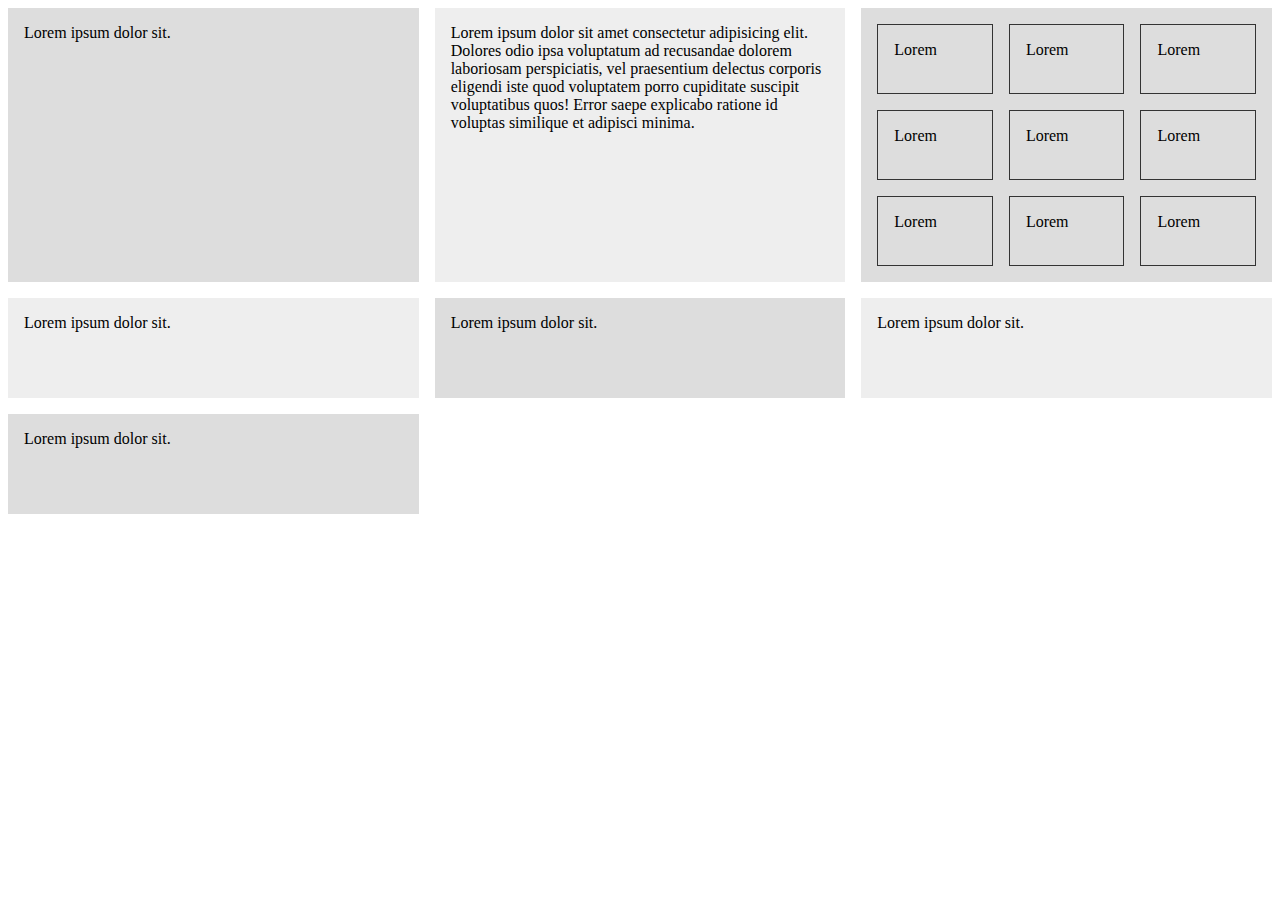
<file: css-grid/index2.html>
<!DOCTYPE html>
<html>
    <head>
        <title>CSS-Grids</title>
        <style>
            .wrapper{
                display: grid;
                /* grid-template-columns: 1fr 2fr 1fr; */
                grid-template-columns: repeat(3, 1fr);
                gap: 1em;
                /* grid-auto-rows: 100px; */
                grid-auto-rows: minmax(100px, auto);
            }
            .nested{
                display: grid;
                grid-template-columns: repeat(3, 1fr);
                grid-auto-rows: 70px;
                gap: 1em;
            }
            .wrapper > div{
                background: #eee;
                padding: 1em;
            }
            .wrapper > div:nth-child(odd){
                background: #ddd;
            }

            .nested > div{
                border: #333 1px solid;
                padding: 1em;
            }
        </style>
    </head>
    <body>
        <div class="wrapper">
            <div>
                Lorem ipsum dolor sit.
            </div>
            <div>
                Lorem ipsum dolor sit amet consectetur adipisicing elit. Dolores odio ipsa voluptatum ad recusandae dolorem laboriosam perspiciatis, vel praesentium delectus corporis eligendi iste quod voluptatem porro cupiditate suscipit voluptatibus quos! Error saepe explicabo ratione id voluptas similique et adipisci minima.
            </div>
            <div class="nested">
                <div>Lorem</div>
                <div>Lorem</div>
                <div>Lorem</div>
                <div>Lorem</div>
                <div>Lorem</div>
                <div>Lorem</div>
                <div>Lorem</div>
                <div>Lorem</div>
                <div>Lorem</div>
            </div>
            <div>
                Lorem ipsum dolor sit.
            </div>
            <div>
                Lorem ipsum dolor sit.
            </div>
            <div>
                Lorem ipsum dolor sit.
            </div>
            <div>
                Lorem ipsum dolor sit.
            </div>
        </div>
    </body>
</html>
</file>
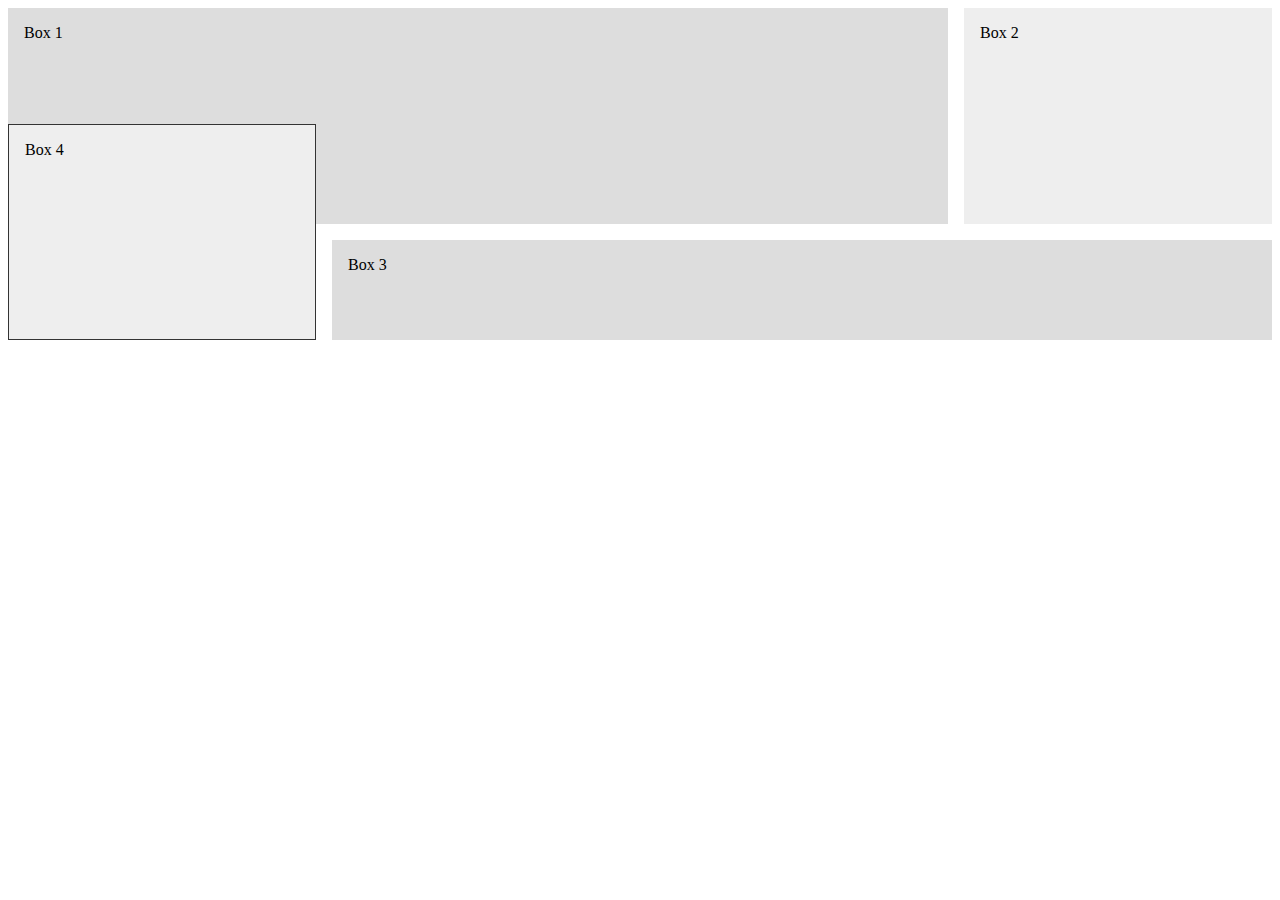
<file: css-grid/index3.html>
<!DOCTYPE html>
<html>
    <head>
        <title>CSS-Grids</title>
        <style>
            .wrapper{
                display: grid;
                grid-template-columns: 1fr 2fr 1fr;
                /* grid-template-columns: repeat(3, 1fr 2fr); */
                gap: 1em;
                /* grid-auto-rows: 100px; */
                grid-auto-rows: minmax(100px, auto);
                justify-items: stretch;
                align-items: stretch;
            }
            
            .wrapper > div{
                background: #eee;
                padding: 1em;
            }
            .wrapper > div:nth-child(odd){
                background: #ddd;
            }

            .box1{
                /* align-self: start; */
                grid-column: 1/3;
                grid-row: 1/3;
            }
            .box2{
                /* align-self: end; */
                grid-column: 3;
                grid-row: 1/3;
            }
            .box3{
                /* justify-self: end; */
                grid-column: 2/4;
                grid-row: 3;
            }
            .box4{
                grid-column: 1;
                grid-row: 2/4;
                border: 1px #333 solid;
            }

            
        </style>
    </head>
    <body>
        <div class="wrapper">
            <div class="box box1">Box 1</div>
            <div class="box box2">Box 2</div>
            <div class="box box3">Box 3</div>
            <div class="box box4">Box 4</div>
        </div>
    </body>
</html>
</file>
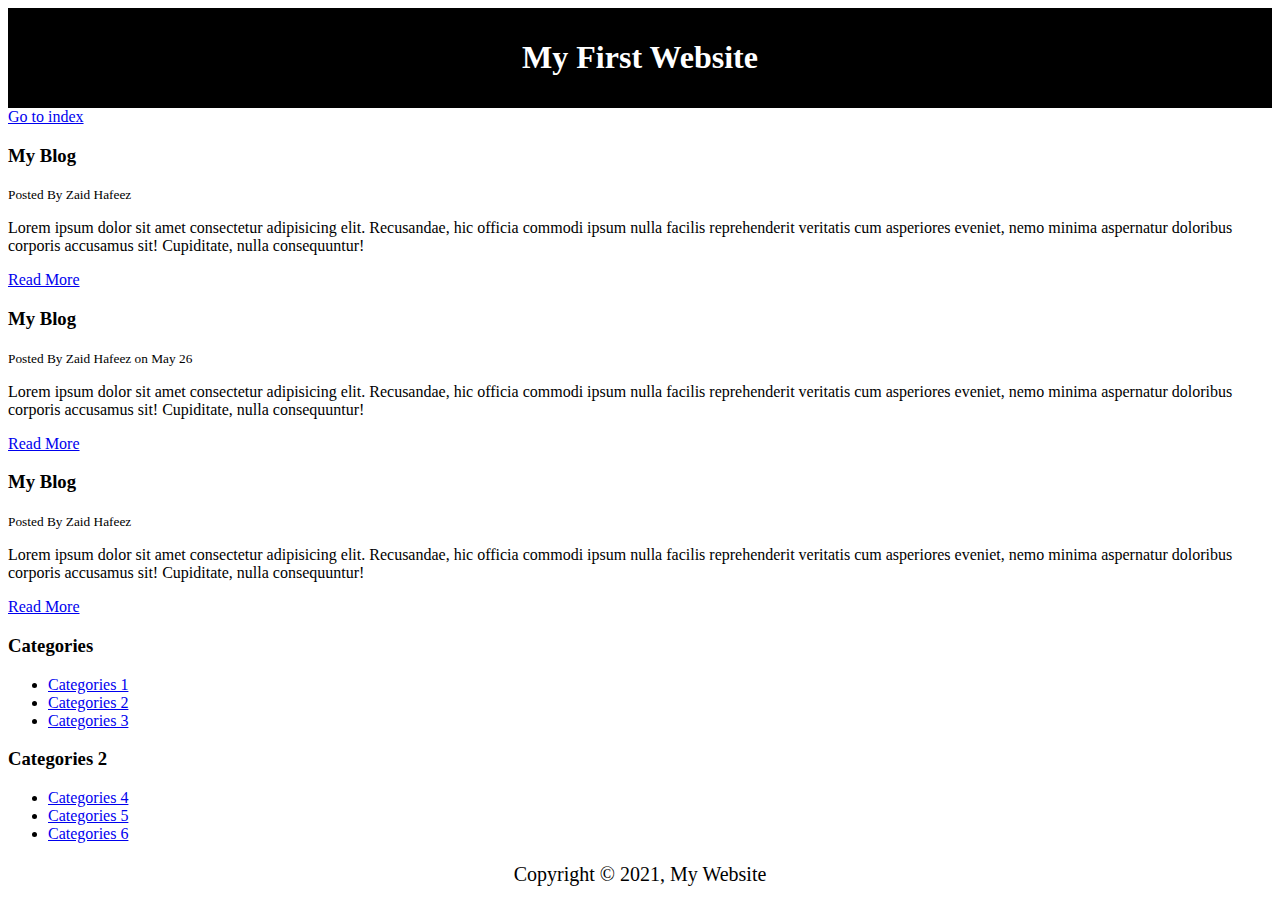
<file: html cheatsheet/blog.html>
<!DOCTYPE html>
<html>
    <head>
        <meta name="Description" content="Awesome blog by Zaid HAfeez">
        <meta name="Keywords" content="web design blog, Zaid Hafeez Blog, Html blog">
        <title>blog</title>
        <style type="text/css">
            #main-header{
                text-align: center;
                background-color: black;
                color: white;
                padding: 10px;
            }
            #main-footer{
                text-align: center;
                font-size: 20px;
            }
        </style>
    </head>
    <body>
        <header id="main-header">
            <h1>My First Website</h1>
        </header>

        <a href="index.html">Go to index</a>

        <section>
            <article class="post">
                <h3>My Blog</h3>
                <small>Posted By Zaid Hafeez</small>
                <p>Lorem ipsum dolor sit amet consectetur adipisicing elit. Recusandae, hic officia commodi ipsum nulla facilis reprehenderit veritatis cum asperiores eveniet, nemo minima aspernatur doloribus corporis accusamus sit! Cupiditate, nulla consequuntur!</p>
                <a href="Post.html">Read More</a>
            </article>
            <article class="post">
                <h3>My Blog</h3>
                <small>Posted By Zaid Hafeez on May 26</small>
                <p>Lorem ipsum dolor sit amet consectetur adipisicing elit. Recusandae, hic officia commodi ipsum nulla facilis reprehenderit veritatis cum asperiores eveniet, nemo minima aspernatur doloribus corporis accusamus sit! Cupiditate, nulla consequuntur!</p>
                <a href="Post.html">Read More</a>
            </article>
            <article class="post">
                <h3>My Blog</h3>
                <small>Posted By Zaid Hafeez</small>
                <p>Lorem ipsum dolor sit amet consectetur adipisicing elit. Recusandae, hic officia commodi ipsum nulla facilis reprehenderit veritatis cum asperiores eveniet, nemo minima aspernatur doloribus corporis accusamus sit! Cupiditate, nulla consequuntur!</p>
                <a href="Post.html">Read More</a>
            </article>
        </section>
        <aside>
            <h3>Categories</h3>
            <ul>
                <li><a href="#">Categories 1</a></li>
                <li><a href="#">Categories 2</a></li>
                <li><a href="#">Categories 3</a></li>
            </ul>
        </aside>
        <nav>
            <h3>Categories 2</h3>
            <ul>
                <li><a href="#">Categories 4</a></li>
                <li><a href="#">Categories 5</a></li>
                <li><a href="#">Categories 6</a></li>
            </ul>
        </nav>
        <footer id="main-footer">
            <p>Copyright &copy; 2021, My Website</p>
        </footer>
    </body>
</html>
</file>
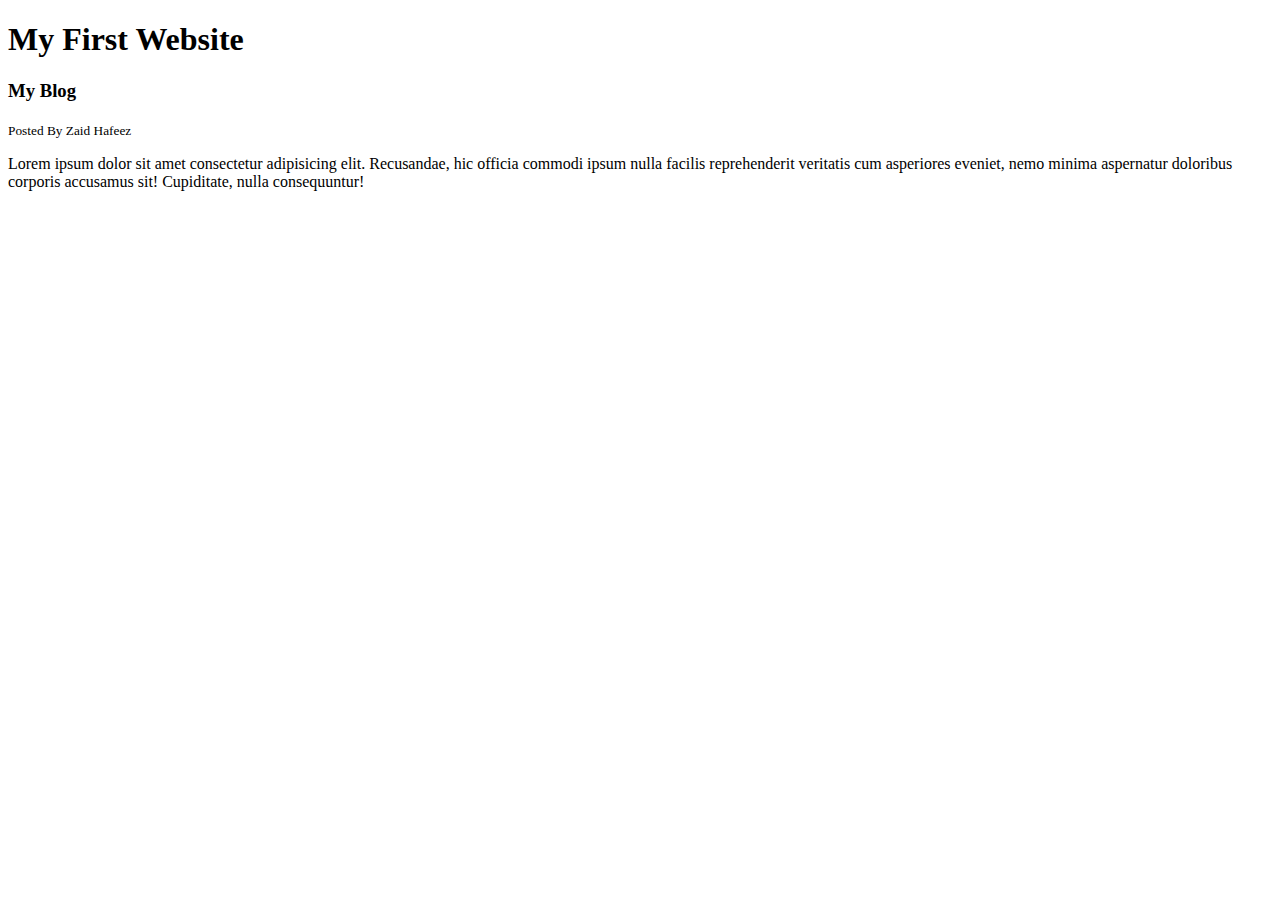
<file: html cheetsheet/blog.html>
<!DOCTYPE html>
<html>
    <head>
        <title>blog</title>
    </head>
    <body>
        <header>
            <h1>My First Website</h1>
        </header>
        <section>
            <article>
                <h3>My Blog</h3>
                <small>Posted By Zaid Hafeez</small>
                <p>Lorem ipsum dolor sit amet consectetur adipisicing elit. Recusandae, hic officia commodi ipsum nulla facilis reprehenderit veritatis cum asperiores eveniet, nemo minima aspernatur doloribus corporis accusamus sit! Cupiditate, nulla consequuntur!</p>
            </article>
        </section>
    </body>
</html>
</file>
<file: acme web/css/style.css>
body{
    /* font-family: Arial, Helvetica, sans-serif;
    font-size: 15px;
    line-height: 1.5; */
    font: 15px/1.5 Arial, Helvetica, sans-serif;
    padding: 0;
    margin: 0;
    background-color: #f4f4f4;

}

/* Global */
.container{
    width: 80%;
    margin: auto;
    overflow: hidden;

}

.button_1{
    height: 38px;
    background: #e84;
    border: none;
    padding: 0 20px 0 20px;
    color: #fff;
}

.dark{
    padding: 15px;
    background: #35424a;
    color: #fff;
    margin-top: 10px;
    margin-bottom: 10px;
}

ul{
    margin: 0;
    padding: 0;
}


/* Header */
header{
    background-color: #35424a;
    color: #fff;
    padding-top: 30px;
    min-height: 70px;
    border-bottom: #e84 3px solid;

}
header a{
    color: #fff;
    text-decoration: none;
    text-transform: uppercase;
    font-size: 16px;
    
}
/* header ul{
    
    margin: 0;
    padding: 0;
    

} */
header li{
    float: left;
    display: inline;
    padding: 0 20px 0 20px;
}

header #branding{
    float: left;
}
header #branding h1{
    margin: 0;
}
header nav{
    float: right;
    margin-top: 10px;
}
header .highlight, header .current a{
    color: #e84;
    font-weight: bold;
}
header a:hover{
    color: #ccc;
    font-weight: bold;
}
/* showcase */

#showcase{
    min-height: 400px;
    background: url(../img/background1.jpg) no-repeat 0 -400px;
    text-align: center;
    color: #fff;
    
}

#showcase h1{
    margin-top: 100;
    font-size: 55px;
    margin-bottom: 10px;
    
}

#showcase p{
    font-size: 20px;
}

/* newsletter */

#newsletter{
    padding: 15px;
    color: #fff;
    background: #35424a;

}

#newsletter h1{
    float: left;
}

#newsletter form{
    float: right;
    margin-top: 15px;
}

#newsletter input[type="email"]{
    padding: 4px;
    height: 25px;
    width: 250px;
}

/* boxes */

#boxes{
    margin-top: 20px;
}
 
#boxes .box{
    float: left;
    text-align: center;
    width: 30%;
    padding: 10px;
} 

#boxes .box img{
    width: 90px;
}

/* sidebar */

aside#sidebar{
    float: right;
    width: 30%;
    margin-top: 10px;
}

aside#sidebar .quote input,aside#sidebar textarea{
    width: 90%;
    padding: 5px;
} 

/* main-col */
article#main-col{
    float: left;
    width: 65%;
}

/* Services */

ul#services li{
    list-style: none;
    padding: 20px;
    border: #ccc solid 1px;
    margin-bottom: 5px;
    background: #e6e6e6;
}

footer{
    padding: 20px;
    margin-top: 20px;
    color: #fff;
    background: #e84;
    text-align: center;
}

/* Media Queries */
@media(max-width: 768px){
    /* body{
        display: none;
    } */

    header #branding,
    header nav,
    header nav li,
    #newsletter h1,
    #newsletter form,
    #boxes .box,
    article#main-col,
    aside#sidebar{
        float: none;
        text-align: center;
        width: 100%;
    }

    header{
        padding: 20px;
    }

    #showcase h1{
        margin-top: 40px;
    }

    #newsletter button, .quote button{
        display: block;
        width: 100%;
    }

    #newsletter form input[type="email"], .quote input, .quote textarea{
        width: 100%;
        margin-bottom: 5px;
    }

}
</file>
<file: css cheatsheet/style.css>
body{
    background-color: #f4f4f4;
    color:#555555;

    font-family: Arial, Helvetica, sans-serif;
    font-size: 20px;
    font-weight: normal;
    /* same as above */
    font: normal 20px Arial, Helvetica, sans-serif;

    line-height: 1.6em;
    margin: 0;

}

a{
    text-decoration: none;
    color: #000;
}
a:hover{
    color: red;
    
}
a:active{
    color: green;
}
/* a:visited{
    color: black;
} */

.container{
    width: 80%;
    margin: auto;
}

.button{
    background-color: #333;
    color: #fff;
    padding: 10px 15px;
    border: none;
}
.button:hover{
    background: red;
    color: #fff;
}
.block{
    float: left;
    width: 33.3%;
    border: 1px solid #ccc;
    padding: 10px;
    box-sizing: border-box;
}

.clr{
    clear: both;
}

.box-1{
    background-color: #333;
    color: #fff;

    border-right: 5px red solid;
    border-left: 5px red solid;
    border-bottom: 5px red solid;
    border-top: 5px red solid;
    
    
    border-width: 3px;
    border-bottom-width: 5px;
    border-top-style: dotted;
    /* same as above */
    border: 5px red solid;

    padding-top: 20px;
    padding-left: 20px;
    padding-right: 20px;
    padding-bottom: 20px;

    /* same as above */
    padding: 20px;

    margin: 20px 0;
}
.box-1 h1{
    font-family: Tahoma;
    font-weight: 800;
    font-style: italic;
    text-decoration: underline;
    text-transform: uppercase;
    letter-spacing: 0.2em;
    word-spacing: 1em;
}

.box-2{
    border: 3px dotted #ccc;
    padding: 20px;
    margin: 20px 0;
}

.categories{
    border: 1px solid #ccc;
    border-radius: 15px;
    padding: 10px;

    
}

.categories h2{
    text-align: center;
}

.categories ul{

    padding: 0px;
    list-style: square;
    list-style: none;

}

.categories li{
    padding-bottom: 6px;
    border-bottom: dotted 1px #333;
    list-style-image: url('../css cheatsheet/images/check.png');
}
.my-form{
    padding: 20px;
}
.my-form .form-group{
    padding-bottom: 15px;
}
.my-form label{
    display: block;
}

.my-form input[type="text"], .my-form textarea{
    padding: 8px;
    width: 100%;
}

#main-block{
    float: left;
    width: 70%;

}
#sidebar{
    float: right;
    width: 30%;
    background-color: #333;
    color: #fff;
    padding: 15px;
    box-sizing: border-box;
}

.p-box{
    width: 800px;
    height: 500px;
    border: 1px solid #000;
    margin-top: 30px;
    position: relative;
    background-image: url('../css cheatsheet/images/bg.jpeg');
    background-position: 100px 200px;
    background-repeat: no-repeat;
    background-position: center top;
}



.p-box h1{
    position: absolute;
    top: 100px;
    left: 200px;
}

.p-box h2{
    position: absolute;
    bottom: 40px;
    right: 200px;
}

.fix-me{
    position: fixed;
    top: 400px;
}

.my-list li:first-child{
    background: red;
}
.my-list li:last-child{
    background: blue;
}
.my-list li:nth-child(5){
    background: green;
}
.my-list li:nth-child(even){
    background:grey;
}
/* .my-form input[type="submit"]{
    background-color: #333;
    color: #fff;
    padding: 10px 15px;
    border: none;
} */
</file>
<file: css-flexbox/css/style.css>
.container-1{
    display: flex;
    /* align-items: flex-start;
    align-items: flex-end;
    align-items: stretch -- by default; */

    /* flex-direction: column; */
}
.container-1 div{
    border: 1px #ccc solid;
    padding: 10px;
}
.box-1{
    flex: 2;
    order: 2;
}
.box-2{
    flex: 1;
    order: 1;
}
.box-3{
    flex: 1;
    order: 3;
}
</file>
<file: MICROSOFT_CLONE/style.css>
*{
    box-sizing: border-box;
    margin: 0;
    padding: 0;
}

body{
    background: #fff;
    color: #000;
    font-family: 'Segoe UI', Tahoma, Geneva, Verdana, sans-serif;
    font-size: 15px;
    line-height: 1.5;
}

a{
    color: #262626;
    text-decoration: none;

}

ul{
    list-style: none;
}

.container{
    width: 90%;
    max-width: 1100px;
    margin: auto ;
}

.main-nav{
    display: flex;
    align-items: center;
    justify-content: space-between;
    height: 60px;
    padding: 20px 0;
    font-size: 13px;
}

.main-nav .logo{
    width: 110px;
}

.main-nav ul{
    display: flex;
}

.main-nav ul li{
    padding: 0 10px;
}

.main-nav ul li a{
    padding-bottom: 2px;
}

.main-nav ul li a:hover{
    border-bottom: 2px solid #262626;
}

.main-nav ul.main-menu{
    flex: 1;
    margin-left: 20px;
}

.btn{
    cursor: pointer;
    border:0;
    display: inline-block;
    font-weight: bold;
    padding: 10px 20px;
    background: #262626;
    color: #fff;
    font-size: 15px;
}

.btn:hover{
    opacity: .9;
}

.dark{
    color: #fff;
}

.dark .btn{
    background: #f4f4f4;
    color: #333;
}

.showcase{
    width: 100%;
    height: 400px;
    background: url(msCloneImgs/slide1.png) no-repeat center center/cover;
    display: flex;
    flex-direction: column;
    align-items: center;
    text-align: center;
    justify-content: flex-end;
    padding-bottom: 50px;
    margin-bottom: 20px;
}

.showcase h2, .showcase p{
    margin-bottom: 10px;
}

.showcase .btn{
    margin-top: 20px;
}

/* Home Cards */
.home-cards{
    display: grid;
    grid-template-columns: repeat(4, 1fr);
    gap: 20px;
    margin-bottom: 40px;
}

.home-cards img{
    width: 100%;
    margin-bottom: 20px;
}

.home-cards h3{
    margin-bottom: 5px;
}

.home-cards a{
    display: inline-block;
    padding-top: 10px;
    color: #0067b8;
    text-transform: uppercase;
    font-weight: bold;
}

.home-cards a:hover i{
    margin-left: 10px;
}

/* xbox */

.xbox{
    width: 100%;
    height: 350px;
    background: url(/MICROSOFT_CLONE/msCloneImgs/xbox.png) no-repeat center center/cover;
    margin-bottom: 20px;
}

.xbox .content{
    width: 40%;
    padding: 50px 0 0 30px;
}

.xbox p, .carbon p{
    margin: 10px 0 20px;
}

/* Carbon */
.carbon{
    width: 100%;
    height: 350px;
    background: url(/MICROSOFT_CLONE/msCloneImgs/carbon.jpg) no-repeat center center/cover/* cover = background-size*/;
}

.carbon .content{
    width: 55%;
    padding: 100px 0 0 30px;
}

/* Follow */

.follow{
    display: flex;
    align-items: center;
    justify-content: flex-start;
    margin: 30px 0 30px;
}

.follow *{
    margin-right: 10px;
}

/* Links */

.links{
    background: #f2f2f2;
    color: #616161;
    font-size: 12px;
    padding: 35px 0;
    
}
.links-inner{
    max-width: 1100px;
    margin: 0 auto;
    padding: 0 20px;
    display: grid;
    grid-template-columns: repeat(6, 1fr);
    gap: 10px;
    align-items: flex-start;
    justify-content: center;
}

.links li{
    line-height: 2.8;
}
/* Footer */
.footer{
    background: #f2f2f2;
    color: #616161;
    font-size: 12px;
    padding: 20px 0;
}

.footer-inner {
    max-width: 1100px;
    margin: 0 auto;
    padding: 0 20px 0 20px;
    display: flex;
    align-items: center;
    justify-content: space-between;
}

.footer div{
    margin-bottom: 20px;
    display: flex;
    align-items: center;
}

.footer div i{
    margin-right: 10px;
}

.footer ul{
    display: flex;
    flex-wrap: wrap;
}

.footer li{
    margin-right: 20px;
    margin-bottom: 20px;
}
</file>
<file: my website/css/style.css>
body{
    background-color: #f4f4f4;
    color: #555;
    font-family: Arial, Helvetica, sans-serif;
    font-size: 16px;
    line-height: 1.6em;
    margin: 0;
}
.container{
    width: 80%;
    margin: auto;
    overflow: hidden;
}
#main-header{
    background-color: coral;
    color: #fff;

}
#navbar{
    background-color: #333;
    color: #fff;
}
#navbar ul{
    padding: 0;
    list-style: none;
}
#navbar li{
    display: inline;
}
#navbar a{
    color: #fff;
    text-decoration: none;
    font-size: 18px;
    padding-right: 15px;
}
#showcase{
    background-image: url("../images/showcase.jpg");
    background-position: center right;
    min-height: 300px;
    margin-bottom: 30px;
    text-align: center;
}
#showcase h1{
    color: #fff;
    font-size: 50px;
    line-height: 1.6em;
    padding-top: 30px;
}
#main{
    float: left;
    width: 70%;
    padding: 0 30px;
    box-sizing: border-box;
}
#sidebar{
    float: right;
    width: 30%;
    background: #333;
    color: #fff;
    padding: 10px;
    box-sizing: border-box;
}
#main-footer{
    background: #333;
    color: #fff;
    text-align: center;
    padding: 20px;
    margin-top: 40px;
}

@media(max-width:600px){
    #main{
        width: 100%;
        float: none;
    }
    #sidebar{
        width: 100%;
        float: none;
    }
}
</file>
